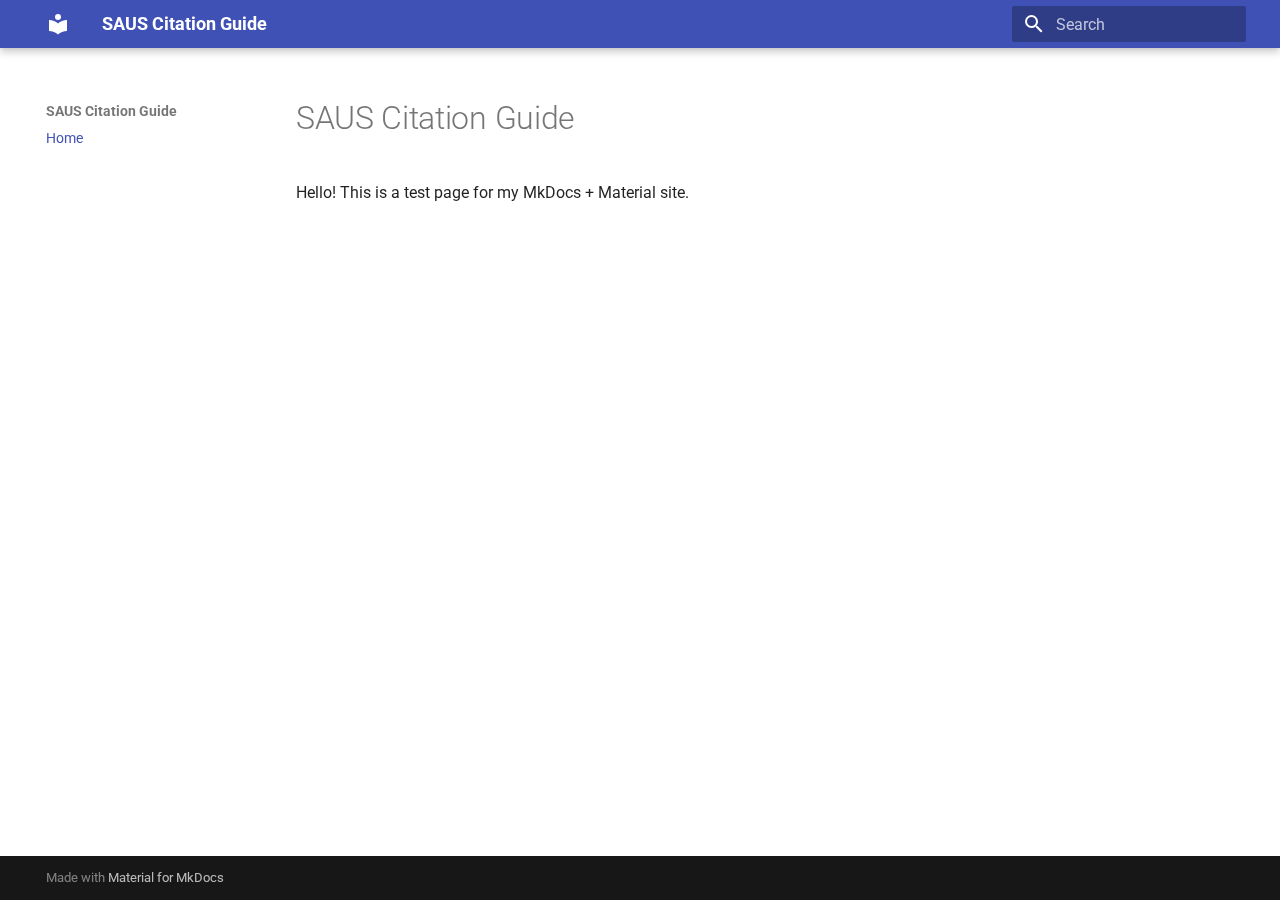
<file: index.html>
<!doctype html>
<html lang="en" class="no-js">
  <head>
    
      <meta charset="utf-8">
      <meta name="viewport" content="width=device-width,initial-scale=1">
      
      
      
      
      
      
        
      
      
      <link rel="icon" href="assets/images/favicon.png">
      <meta name="generator" content="mkdocs-1.6.1, mkdocs-material-9.7.0">
    
    
      
        <title>SAUS Citation Guide</title>
      
    
    
      <link rel="stylesheet" href="assets/stylesheets/main.618322db.min.css">
      
      


    
    
      
    
    
      
        
        
        <link rel="preconnect" href="https://fonts.gstatic.com" crossorigin>
        <link rel="stylesheet" href="https://fonts.googleapis.com/css?family=Roboto:300,300i,400,400i,700,700i%7CRoboto+Mono:400,400i,700,700i&display=fallback">
        <style>:root{--md-text-font:"Roboto";--md-code-font:"Roboto Mono"}</style>
      
    
    
    <script>__md_scope=new URL(".",location),__md_hash=e=>[...e].reduce(((e,_)=>(e<<5)-e+_.charCodeAt(0)),0),__md_get=(e,_=localStorage,t=__md_scope)=>JSON.parse(_.getItem(t.pathname+"."+e)),__md_set=(e,_,t=localStorage,a=__md_scope)=>{try{t.setItem(a.pathname+"."+e,JSON.stringify(_))}catch(e){}}</script>
    
      

    
    
  </head>
  
  
    <body dir="ltr">
  
    
    <input class="md-toggle" data-md-toggle="drawer" type="checkbox" id="__drawer" autocomplete="off">
    <input class="md-toggle" data-md-toggle="search" type="checkbox" id="__search" autocomplete="off">
    <label class="md-overlay" for="__drawer"></label>
    <div data-md-component="skip">
      
        
        <a href="#saus-citation-guide" class="md-skip">
          Skip to content
        </a>
      
    </div>
    <div data-md-component="announce">
      
    </div>
    
    
      

  

<header class="md-header md-header--shadow" data-md-component="header">
  <nav class="md-header__inner md-grid" aria-label="Header">
    <a href="." title="SAUS Citation Guide" class="md-header__button md-logo" aria-label="SAUS Citation Guide" data-md-component="logo">
      
  
  <svg xmlns="http://www.w3.org/2000/svg" viewBox="0 0 24 24"><path d="M12 8a3 3 0 0 0 3-3 3 3 0 0 0-3-3 3 3 0 0 0-3 3 3 3 0 0 0 3 3m0 3.54C9.64 9.35 6.5 8 3 8v11c3.5 0 6.64 1.35 9 3.54 2.36-2.19 5.5-3.54 9-3.54V8c-3.5 0-6.64 1.35-9 3.54"/></svg>

    </a>
    <label class="md-header__button md-icon" for="__drawer">
      
      <svg xmlns="http://www.w3.org/2000/svg" viewBox="0 0 24 24"><path d="M3 6h18v2H3zm0 5h18v2H3zm0 5h18v2H3z"/></svg>
    </label>
    <div class="md-header__title" data-md-component="header-title">
      <div class="md-header__ellipsis">
        <div class="md-header__topic">
          <span class="md-ellipsis">
            SAUS Citation Guide
          </span>
        </div>
        <div class="md-header__topic" data-md-component="header-topic">
          <span class="md-ellipsis">
            
              Home
            
          </span>
        </div>
      </div>
    </div>
    
    
      <script>var palette=__md_get("__palette");if(palette&&palette.color){if("(prefers-color-scheme)"===palette.color.media){var media=matchMedia("(prefers-color-scheme: light)"),input=document.querySelector(media.matches?"[data-md-color-media='(prefers-color-scheme: light)']":"[data-md-color-media='(prefers-color-scheme: dark)']");palette.color.media=input.getAttribute("data-md-color-media"),palette.color.scheme=input.getAttribute("data-md-color-scheme"),palette.color.primary=input.getAttribute("data-md-color-primary"),palette.color.accent=input.getAttribute("data-md-color-accent")}for(var[key,value]of Object.entries(palette.color))document.body.setAttribute("data-md-color-"+key,value)}</script>
    
    
    
      
      
        <label class="md-header__button md-icon" for="__search">
          
          <svg xmlns="http://www.w3.org/2000/svg" viewBox="0 0 24 24"><path d="M9.5 3A6.5 6.5 0 0 1 16 9.5c0 1.61-.59 3.09-1.56 4.23l.27.27h.79l5 5-1.5 1.5-5-5v-.79l-.27-.27A6.52 6.52 0 0 1 9.5 16 6.5 6.5 0 0 1 3 9.5 6.5 6.5 0 0 1 9.5 3m0 2C7 5 5 7 5 9.5S7 14 9.5 14 14 12 14 9.5 12 5 9.5 5"/></svg>
        </label>
        <div class="md-search" data-md-component="search" role="dialog">
  <label class="md-search__overlay" for="__search"></label>
  <div class="md-search__inner" role="search">
    <form class="md-search__form" name="search">
      <input type="text" class="md-search__input" name="query" aria-label="Search" placeholder="Search" autocapitalize="off" autocorrect="off" autocomplete="off" spellcheck="false" data-md-component="search-query" required>
      <label class="md-search__icon md-icon" for="__search">
        
        <svg xmlns="http://www.w3.org/2000/svg" viewBox="0 0 24 24"><path d="M9.5 3A6.5 6.5 0 0 1 16 9.5c0 1.61-.59 3.09-1.56 4.23l.27.27h.79l5 5-1.5 1.5-5-5v-.79l-.27-.27A6.52 6.52 0 0 1 9.5 16 6.5 6.5 0 0 1 3 9.5 6.5 6.5 0 0 1 9.5 3m0 2C7 5 5 7 5 9.5S7 14 9.5 14 14 12 14 9.5 12 5 9.5 5"/></svg>
        
        <svg xmlns="http://www.w3.org/2000/svg" viewBox="0 0 24 24"><path d="M20 11v2H8l5.5 5.5-1.42 1.42L4.16 12l7.92-7.92L13.5 5.5 8 11z"/></svg>
      </label>
      <nav class="md-search__options" aria-label="Search">
        
        <button type="reset" class="md-search__icon md-icon" title="Clear" aria-label="Clear" tabindex="-1">
          
          <svg xmlns="http://www.w3.org/2000/svg" viewBox="0 0 24 24"><path d="M19 6.41 17.59 5 12 10.59 6.41 5 5 6.41 10.59 12 5 17.59 6.41 19 12 13.41 17.59 19 19 17.59 13.41 12z"/></svg>
        </button>
      </nav>
      
    </form>
    <div class="md-search__output">
      <div class="md-search__scrollwrap" tabindex="0" data-md-scrollfix>
        <div class="md-search-result" data-md-component="search-result">
          <div class="md-search-result__meta">
            Initializing search
          </div>
          <ol class="md-search-result__list" role="presentation"></ol>
        </div>
      </div>
    </div>
  </div>
</div>
      
    
    
  </nav>
  
</header>
    
    <div class="md-container" data-md-component="container">
      
      
        
          
        
      
      <main class="md-main" data-md-component="main">
        <div class="md-main__inner md-grid">
          
            
              
              <div class="md-sidebar md-sidebar--primary" data-md-component="sidebar" data-md-type="navigation" >
                <div class="md-sidebar__scrollwrap">
                  <div class="md-sidebar__inner">
                    



<nav class="md-nav md-nav--primary" aria-label="Navigation" data-md-level="0">
  <label class="md-nav__title" for="__drawer">
    <a href="." title="SAUS Citation Guide" class="md-nav__button md-logo" aria-label="SAUS Citation Guide" data-md-component="logo">
      
  
  <svg xmlns="http://www.w3.org/2000/svg" viewBox="0 0 24 24"><path d="M12 8a3 3 0 0 0 3-3 3 3 0 0 0-3-3 3 3 0 0 0-3 3 3 3 0 0 0 3 3m0 3.54C9.64 9.35 6.5 8 3 8v11c3.5 0 6.64 1.35 9 3.54 2.36-2.19 5.5-3.54 9-3.54V8c-3.5 0-6.64 1.35-9 3.54"/></svg>

    </a>
    SAUS Citation Guide
  </label>
  
  <ul class="md-nav__list" data-md-scrollfix>
    
      
      
  
  
    
  
  
  
    <li class="md-nav__item md-nav__item--active">
      
      <input class="md-nav__toggle md-toggle" type="checkbox" id="__toc">
      
      
        
      
      
      <a href="." class="md-nav__link md-nav__link--active">
        
  
  
  <span class="md-ellipsis">
    
  
    Home
  

    
  </span>
  
  

      </a>
      
    </li>
  

    
  </ul>
</nav>
                  </div>
                </div>
              </div>
            
            
              
              <div class="md-sidebar md-sidebar--secondary" data-md-component="sidebar" data-md-type="toc" >
                <div class="md-sidebar__scrollwrap">
                  <div class="md-sidebar__inner">
                    

<nav class="md-nav md-nav--secondary" aria-label="Table of contents">
  
  
  
    
  
  
</nav>
                  </div>
                </div>
              </div>
            
          
          
            <div class="md-content" data-md-component="content">
              
              <article class="md-content__inner md-typeset">
                
                  



<h1 id="saus-citation-guide">SAUS Citation Guide</h1>
<p>Hello! This is a test page for my MkDocs + Material site.</p>












                
              </article>
            </div>
          
          
<script>var target=document.getElementById(location.hash.slice(1));target&&target.name&&(target.checked=target.name.startsWith("__tabbed_"))</script>
        </div>
        
      </main>
      
        <footer class="md-footer">
  
  <div class="md-footer-meta md-typeset">
    <div class="md-footer-meta__inner md-grid">
      <div class="md-copyright">
  
  
    Made with
    <a href="https://squidfunk.github.io/mkdocs-material/" target="_blank" rel="noopener">
      Material for MkDocs
    </a>
  
</div>
      
    </div>
  </div>
</footer>
      
    </div>
    <div class="md-dialog" data-md-component="dialog">
      <div class="md-dialog__inner md-typeset"></div>
    </div>
    
    
    
      
      
      <script id="__config" type="application/json">{"annotate": null, "base": ".", "features": [], "search": "assets/javascripts/workers/search.7a47a382.min.js", "tags": null, "translations": {"clipboard.copied": "Copied to clipboard", "clipboard.copy": "Copy to clipboard", "search.result.more.one": "1 more on this page", "search.result.more.other": "# more on this page", "search.result.none": "No matching documents", "search.result.one": "1 matching document", "search.result.other": "# matching documents", "search.result.placeholder": "Type to start searching", "search.result.term.missing": "Missing", "select.version": "Select version"}, "version": null}</script>
    
    
      <script src="assets/javascripts/bundle.e71a0d61.min.js"></script>
      
    
  </body>
</html>
</file>
<file: assets/stylesheets/main.618322db.min.css>
@charset "UTF-8";html{-webkit-text-size-adjust:none;-moz-text-size-adjust:none;text-size-adjust:none;box-sizing:border-box}*,:after,:before{box-sizing:inherit}@media (prefers-reduced-motion){*,:after,:before{transition:none!important}}body{margin:0}a,button,input,label{-webkit-tap-highlight-color:transparent}a{color:inherit;text-decoration:none}hr{border:0;box-sizing:initial;display:block;height:.05rem;overflow:visible;padding:0}small{font-size:80%}sub,sup{line-height:1em}img{border-style:none}table{border-collapse:initial;border-spacing:0}td,th{font-weight:400;vertical-align:top}button{background:#0000;border:0;font-family:inherit;font-size:inherit;margin:0;padding:0}input{border:0;outline:none}:root{--md-primary-fg-color:#4051b5;--md-primary-fg-color--light:#5d6cc0;--md-primary-fg-color--dark:#303fa1;--md-primary-bg-color:#fff;--md-primary-bg-color--light:#ffffffb3;--md-accent-fg-color:#526cfe;--md-accent-fg-color--transparent:#526cfe1a;--md-accent-bg-color:#fff;--md-accent-bg-color--light:#ffffffb3}[data-md-color-scheme=default]{color-scheme:light}[data-md-color-scheme=default] img[src$="#gh-dark-mode-only"],[data-md-color-scheme=default] img[src$="#only-dark"]{display:none}:root,[data-md-color-scheme=default]{--md-hue:225deg;--md-default-fg-color:#000000de;--md-default-fg-color--light:#0000008a;--md-default-fg-color--lighter:#00000052;--md-default-fg-color--lightest:#00000012;--md-default-bg-color:#fff;--md-default-bg-color--light:#ffffffb3;--md-default-bg-color--lighter:#ffffff4d;--md-default-bg-color--lightest:#ffffff1f;--md-code-fg-color:#36464e;--md-code-bg-color:#f5f5f5;--md-code-bg-color--light:#f5f5f5b3;--md-code-bg-color--lighter:#f5f5f54d;--md-code-hl-color:#4287ff;--md-code-hl-color--light:#4287ff1a;--md-code-hl-number-color:#d52a2a;--md-code-hl-special-color:#db1457;--md-code-hl-function-color:#a846b9;--md-code-hl-constant-color:#6e59d9;--md-code-hl-keyword-color:#3f6ec6;--md-code-hl-string-color:#1c7d4d;--md-code-hl-name-color:var(--md-code-fg-color);--md-code-hl-operator-color:var(--md-default-fg-color--light);--md-code-hl-punctuation-color:var(--md-default-fg-color--light);--md-code-hl-comment-color:var(--md-default-fg-color--light);--md-code-hl-generic-color:var(--md-default-fg-color--light);--md-code-hl-variable-color:var(--md-default-fg-color--light);--md-typeset-color:var(--md-default-fg-color);--md-typeset-a-color:var(--md-primary-fg-color);--md-typeset-del-color:#f5503d26;--md-typeset-ins-color:#0bd57026;--md-typeset-kbd-color:#fafafa;--md-typeset-kbd-accent-color:#fff;--md-typeset-kbd-border-color:#b8b8b8;--md-typeset-mark-color:#ffff0080;--md-typeset-table-color:#0000001f;--md-typeset-table-color--light:rgba(0,0,0,.035);--md-admonition-fg-color:var(--md-default-fg-color);--md-admonition-bg-color:var(--md-default-bg-color);--md-warning-fg-color:#000000de;--md-warning-bg-color:#ff9;--md-footer-fg-color:#fff;--md-footer-fg-color--light:#ffffffb3;--md-footer-fg-color--lighter:#ffffff73;--md-footer-bg-color:#000000de;--md-footer-bg-color--dark:#00000052;--md-shadow-z1:0 0.2rem 0.5rem #0000000d,0 0 0.05rem #0000001a;--md-shadow-z2:0 0.2rem 0.5rem #0000001a,0 0 0.05rem #00000040;--md-shadow-z3:0 0.2rem 0.5rem #0003,0 0 0.05rem #00000059}.md-icon svg{fill:currentcolor;display:block;height:1.2rem;width:1.2rem}body{-webkit-font-smoothing:antialiased;-moz-osx-font-smoothing:grayscale;--md-text-font-family:var(--md-text-font,_),-apple-system,BlinkMacSystemFont,Helvetica,Arial,sans-serif;--md-code-font-family:var(--md-code-font,_),SFMono-Regular,Consolas,Menlo,monospace}aside,body,input{font-feature-settings:"kern","liga";color:var(--md-typeset-color);font-family:var(--md-text-font-family)}code,kbd,pre{font-feature-settings:"kern";font-family:var(--md-code-font-family)}:root{--md-typeset-table-sort-icon:url('data:image/svg+xml;charset=utf-8,<svg xmlns="http://www.w3.org/2000/svg" viewBox="0 0 24 24"><path d="m18 21-4-4h3V7h-3l4-4 4 4h-3v10h3M2 19v-2h10v2M2 13v-2h7v2M2 7V5h4v2z"/></svg>');--md-typeset-table-sort-icon--asc:url('data:image/svg+xml;charset=utf-8,<svg xmlns="http://www.w3.org/2000/svg" viewBox="0 0 24 24"><path d="M19 17h3l-4 4-4-4h3V3h2M2 17h10v2H2M6 5v2H2V5m0 6h7v2H2z"/></svg>');--md-typeset-table-sort-icon--desc:url('data:image/svg+xml;charset=utf-8,<svg xmlns="http://www.w3.org/2000/svg" viewBox="0 0 24 24"><path d="M19 7h3l-4-4-4 4h3v14h2M2 17h10v2H2M6 5v2H2V5m0 6h7v2H2z"/></svg>')}.md-typeset{-webkit-print-color-adjust:exact;color-adjust:exact;font-size:.8rem;line-height:1.6;overflow-wrap:break-word}@media print{.md-typeset{font-size:.68rem}}.md-typeset blockquote,.md-typeset dl,.md-typeset figure,.md-typeset ol,.md-typeset pre,.md-typeset ul{margin-bottom:1em;margin-top:1em}.md-typeset h1{color:var(--md-default-fg-color--light);font-size:2em;line-height:1.3;margin:0 0 1.25em}.md-typeset h1,.md-typeset h2{font-weight:300;letter-spacing:-.01em}.md-typeset h2{font-size:1.5625em;line-height:1.4;margin:1.6em 0 .64em}.md-typeset h3{font-size:1.25em;font-weight:400;letter-spacing:-.01em;line-height:1.5;margin:1.6em 0 .8em}.md-typeset h2+h3{margin-top:.8em}.md-typeset h4{font-weight:700;letter-spacing:-.01em;margin:1em 0}.md-typeset h5,.md-typeset h6{color:var(--md-default-fg-color--light);font-size:.8em;font-weight:700;letter-spacing:-.01em;margin:1.25em 0}.md-typeset h5{text-transform:uppercase}.md-typeset h5 code{text-transform:none}.md-typeset hr{border-bottom:.05rem solid var(--md-default-fg-color--lightest);display:flow-root;margin:1.5em 0}.md-typeset a{color:var(--md-typeset-a-color);word-break:break-word}.md-typeset a,.md-typeset a:before{transition:color 125ms}.md-typeset a:focus,.md-typeset a:hover{color:var(--md-accent-fg-color)}.md-typeset a:focus code,.md-typeset a:hover code{background-color:var(--md-accent-fg-color--transparent);color:var(--md-accent-fg-color)}.md-typeset a code{color:var(--md-typeset-a-color)}.md-typeset a.focus-visible{outline-color:var(--md-accent-fg-color);outline-offset:.2rem}.md-typeset code,.md-typeset kbd,.md-typeset pre{color:var(--md-code-fg-color);direction:ltr;font-variant-ligatures:none;transition:background-color 125ms}@media print{.md-typeset code,.md-typeset kbd,.md-typeset pre{white-space:pre-wrap}}.md-typeset code{background-color:var(--md-code-bg-color);border-radius:.1rem;-webkit-box-decoration-break:clone;box-decoration-break:clone;font-size:.85em;padding:0 .2941176471em;transition:color 125ms,background-color 125ms;word-break:break-word}.md-typeset code:not(.focus-visible){-webkit-tap-highlight-color:transparent;outline:none}.md-typeset pre{display:flow-root;line-height:1.4;position:relative}.md-typeset pre>code{-webkit-box-decoration-break:slice;box-decoration-break:slice;box-shadow:none;display:block;margin:0;outline-color:var(--md-accent-fg-color);overflow:auto;padding:.7720588235em 1.1764705882em;scrollbar-color:var(--md-default-fg-color--lighter) #0000;scrollbar-width:thin;touch-action:auto;word-break:normal}.md-typeset pre>code:hover{scrollbar-color:var(--md-accent-fg-color) #0000}.md-typeset pre>code::-webkit-scrollbar{height:.2rem;width:.2rem}.md-typeset pre>code::-webkit-scrollbar-thumb{background-color:var(--md-default-fg-color--lighter)}.md-typeset pre>code::-webkit-scrollbar-thumb:hover{background-color:var(--md-accent-fg-color)}.md-typeset kbd{background-color:var(--md-typeset-kbd-color);border-radius:.1rem;box-shadow:0 .1rem 0 .05rem var(--md-typeset-kbd-border-color),0 .1rem 0 var(--md-typeset-kbd-border-color),0 -.1rem .2rem var(--md-typeset-kbd-accent-color) inset;color:var(--md-default-fg-color);display:inline-block;font-size:.75em;padding:0 .6666666667em;vertical-align:text-top;word-break:break-word}.md-typeset mark{background-color:var(--md-typeset-mark-color);-webkit-box-decoration-break:clone;box-decoration-break:clone;color:inherit;word-break:break-word}.md-typeset abbr{cursor:help;text-decoration:none}.md-typeset [data-preview],.md-typeset abbr{border-bottom:.05rem dotted var(--md-default-fg-color--light)}.md-typeset small{opacity:.75}[dir=ltr] .md-typeset sub,[dir=ltr] .md-typeset sup{margin-left:.078125em}[dir=rtl] .md-typeset sub,[dir=rtl] .md-typeset sup{margin-right:.078125em}[dir=ltr] .md-typeset blockquote{padding-left:.6rem}[dir=rtl] .md-typeset blockquote{padding-right:.6rem}[dir=ltr] .md-typeset blockquote{border-left:.2rem solid var(--md-default-fg-color--lighter)}[dir=rtl] .md-typeset blockquote{border-right:.2rem solid var(--md-default-fg-color--lighter)}.md-typeset blockquote{color:var(--md-default-fg-color--light);margin-left:0;margin-right:0}.md-typeset ul{list-style-type:disc}.md-typeset ul[type]{list-style-type:revert-layer}[dir=ltr] .md-typeset ol,[dir=ltr] .md-typeset ul{margin-left:.625em}[dir=rtl] .md-typeset ol,[dir=rtl] .md-typeset ul{margin-right:.625em}.md-typeset ol,.md-typeset ul{padding:0}.md-typeset ol:not([hidden]),.md-typeset ul:not([hidden]){display:flow-root}.md-typeset ol ol,.md-typeset ul ol{list-style-type:lower-alpha}.md-typeset ol ol ol,.md-typeset ul ol ol{list-style-type:lower-roman}.md-typeset ol ol ol ol,.md-typeset ul ol ol ol{list-style-type:upper-alpha}.md-typeset ol ol ol ol ol,.md-typeset ul ol ol ol ol{list-style-type:upper-roman}.md-typeset ol[type],.md-typeset ul[type]{list-style-type:revert-layer}[dir=ltr] .md-typeset ol li,[dir=ltr] .md-typeset ul li{margin-left:1.25em}[dir=rtl] .md-typeset ol li,[dir=rtl] .md-typeset ul li{margin-right:1.25em}.md-typeset ol li,.md-typeset ul li{margin-bottom:.5em}.md-typeset ol li blockquote,.md-typeset ol li p,.md-typeset ul li blockquote,.md-typeset ul li p{margin:.5em 0}.md-typeset ol li:last-child,.md-typeset ul li:last-child{margin-bottom:0}[dir=ltr] .md-typeset ol li ol,[dir=ltr] .md-typeset ol li ul,[dir=ltr] .md-typeset ul li ol,[dir=ltr] .md-typeset ul li ul{margin-left:.625em}[dir=rtl] .md-typeset ol li ol,[dir=rtl] .md-typeset ol li ul,[dir=rtl] .md-typeset ul li ol,[dir=rtl] .md-typeset ul li ul{margin-right:.625em}.md-typeset ol li ol,.md-typeset ol li ul,.md-typeset ul li ol,.md-typeset ul li ul{margin-bottom:.5em;margin-top:.5em}[dir=ltr] .md-typeset dd{margin-left:1.875em}[dir=rtl] .md-typeset dd{margin-right:1.875em}.md-typeset dd{margin-bottom:1.5em;margin-top:1em}.md-typeset img,.md-typeset svg,.md-typeset video{height:auto;max-width:100%}.md-typeset img[align=left]{margin:1em 1em 1em 0}.md-typeset img[align=right]{margin:1em 0 1em 1em}.md-typeset img[align]:only-child{margin-top:0}.md-typeset figure{display:flow-root;margin:1em auto;max-width:100%;text-align:center;width:fit-content}.md-typeset figure img{display:block;margin:0 auto}.md-typeset figcaption{font-style:italic;margin:1em auto;max-width:24rem}.md-typeset iframe{max-width:100%}.md-typeset table:not([class]){background-color:var(--md-default-bg-color);border:.05rem solid var(--md-typeset-table-color);border-radius:.1rem;display:inline-block;font-size:.64rem;max-width:100%;overflow:auto;touch-action:auto}@media print{.md-typeset table:not([class]){display:table}}.md-typeset table:not([class])+*{margin-top:1.5em}.md-typeset table:not([class]) td>:first-child,.md-typeset table:not([class]) th>:first-child{margin-top:0}.md-typeset table:not([class]) td>:last-child,.md-typeset table:not([class]) th>:last-child{margin-bottom:0}.md-typeset table:not([class]) td:not([align]),.md-typeset table:not([class]) th:not([align]){text-align:left}[dir=rtl] .md-typeset table:not([class]) td:not([align]),[dir=rtl] .md-typeset table:not([class]) th:not([align]){text-align:right}.md-typeset table:not([class]) th{font-weight:700;min-width:5rem;padding:.9375em 1.25em;vertical-align:top}.md-typeset table:not([class]) td{border-top:.05rem solid var(--md-typeset-table-color);padding:.9375em 1.25em;vertical-align:top}.md-typeset table:not([class]) tbody tr{transition:background-color 125ms}.md-typeset table:not([class]) tbody tr:hover{background-color:var(--md-typeset-table-color--light);box-shadow:0 .05rem 0 var(--md-default-bg-color) inset}.md-typeset table:not([class]) a{word-break:normal}.md-typeset table th[role=columnheader]{cursor:pointer}[dir=ltr] .md-typeset table th[role=columnheader]:after{margin-left:.5em}[dir=rtl] .md-typeset table th[role=columnheader]:after{margin-right:.5em}.md-typeset table th[role=columnheader]:after{content:"";display:inline-block;height:1.2em;-webkit-mask-image:var(--md-typeset-table-sort-icon);mask-image:var(--md-typeset-table-sort-icon);-webkit-mask-repeat:no-repeat;mask-repeat:no-repeat;-webkit-mask-size:contain;mask-size:contain;transition:background-color 125ms;vertical-align:text-bottom;width:1.2em}.md-typeset table th[role=columnheader]:hover:after{background-color:var(--md-default-fg-color--lighter)}.md-typeset table th[role=columnheader][aria-sort=ascending]:after{background-color:var(--md-default-fg-color--light);-webkit-mask-image:var(--md-typeset-table-sort-icon--asc);mask-image:var(--md-typeset-table-sort-icon--asc)}.md-typeset table th[role=columnheader][aria-sort=descending]:after{background-color:var(--md-default-fg-color--light);-webkit-mask-image:var(--md-typeset-table-sort-icon--desc);mask-image:var(--md-typeset-table-sort-icon--desc)}.md-typeset__scrollwrap{margin:1em -.8rem;overflow-x:auto;touch-action:auto}.md-typeset__table{display:inline-block;margin-bottom:.5em;padding:0 .8rem}@media print{.md-typeset__table{display:block}}html .md-typeset__table table{display:table;margin:0;overflow:hidden;width:100%}@media screen and (max-width:44.984375em){.md-content__inner>pre{margin:1em -.8rem}.md-content__inner>pre code{border-radius:0}}.md-typeset .md-author{border-radius:100%;display:block;flex-shrink:0;height:1.6rem;overflow:hidden;position:relative;transition:color 125ms,transform 125ms;width:1.6rem}.md-typeset .md-author img{display:block}.md-typeset .md-author--more{background:var(--md-default-fg-color--lightest);color:var(--md-default-fg-color--lighter);font-size:.6rem;font-weight:700;line-height:1.6rem;text-align:center}.md-typeset .md-author--long{height:2.4rem;width:2.4rem}.md-typeset a.md-author{transform:scale(1)}.md-typeset a.md-author img{border-radius:100%;filter:grayscale(100%) opacity(75%);transition:filter 125ms}.md-typeset a.md-author:focus,.md-typeset a.md-author:hover{transform:scale(1.1);z-index:1}.md-typeset a.md-author:focus img,.md-typeset a.md-author:hover img{filter:grayscale(0)}.md-banner{background-color:var(--md-footer-bg-color);color:var(--md-footer-fg-color);overflow:auto}@media print{.md-banner{display:none}}.md-banner--warning{background-color:var(--md-warning-bg-color);color:var(--md-warning-fg-color)}.md-banner__inner{font-size:.7rem;margin:.6rem auto;padding:0 .8rem}[dir=ltr] .md-banner__button{float:right}[dir=rtl] .md-banner__button{float:left}.md-banner__button{color:inherit;cursor:pointer;transition:opacity .25s}.no-js .md-banner__button{display:none}.md-banner__button:hover{opacity:.7}html{font-size:125%;height:100%;overflow-x:hidden}@media screen and (min-width:100em){html{font-size:137.5%}}@media screen and (min-width:125em){html{font-size:150%}}body{background-color:var(--md-default-bg-color);display:flex;flex-direction:column;font-size:.5rem;min-height:100%;position:relative;width:100%}@media print{body{display:block}}@media screen and (max-width:59.984375em){body[data-md-scrolllock]{position:fixed}}.md-grid{margin-left:auto;margin-right:auto;max-width:61rem}.md-container{display:flex;flex-direction:column;flex-grow:1}@media print{.md-container{display:block}}.md-main{flex-grow:1}.md-main__inner{display:flex;height:100%;margin-top:1.5rem}.md-ellipsis{overflow:hidden;text-overflow:ellipsis}.md-toggle{display:none}.md-option{height:0;opacity:0;position:absolute;width:0}.md-option:checked+label:not([hidden]){display:block}.md-option.focus-visible+label{outline-color:var(--md-accent-fg-color);outline-style:auto}.md-skip{background-color:var(--md-default-fg-color);border-radius:.1rem;color:var(--md-default-bg-color);font-size:.64rem;margin:.5rem;opacity:0;outline-color:var(--md-accent-fg-color);padding:.3rem .5rem;position:fixed;transform:translateY(.4rem);z-index:-1}.md-skip:focus{opacity:1;transform:translateY(0);transition:transform .25s cubic-bezier(.4,0,.2,1),opacity 175ms 75ms;z-index:10}@page{margin:25mm}:root{--md-clipboard-icon:url('data:image/svg+xml;charset=utf-8,<svg xmlns="http://www.w3.org/2000/svg" viewBox="0 0 24 24"><path d="M19 21H8V7h11m0-2H8a2 2 0 0 0-2 2v14a2 2 0 0 0 2 2h11a2 2 0 0 0 2-2V7a2 2 0 0 0-2-2m-3-4H4a2 2 0 0 0-2 2v14h2V3h12z"/></svg>')}.md-clipboard{border-radius:.1rem;color:var(--md-default-fg-color--lightest);cursor:pointer;height:1.5em;outline-color:var(--md-accent-fg-color);outline-offset:.1rem;transition:color .25s;width:1.5em;z-index:1}@media print{.md-clipboard{display:none}}.md-clipboard:not(.focus-visible){-webkit-tap-highlight-color:transparent;outline:none}:hover>.md-clipboard{color:var(--md-default-fg-color--light)}.md-clipboard:focus,.md-clipboard:hover{color:var(--md-accent-fg-color)}.md-clipboard:after{background-color:currentcolor;content:"";display:block;height:1.125em;margin:0 auto;-webkit-mask-image:var(--md-clipboard-icon);mask-image:var(--md-clipboard-icon);-webkit-mask-position:center;mask-position:center;-webkit-mask-repeat:no-repeat;mask-repeat:no-repeat;-webkit-mask-size:contain;mask-size:contain;width:1.125em}.md-clipboard--inline{cursor:pointer}.md-clipboard--inline code{transition:color .25s,background-color .25s}.md-clipboard--inline:focus code,.md-clipboard--inline:hover code{background-color:var(--md-accent-fg-color--transparent);color:var(--md-accent-fg-color)}:root{--md-code-select-icon:url('data:image/svg+xml;charset=utf-8,<svg xmlns="http://www.w3.org/2000/svg" viewBox="0 0 24 24"><path d="M19 19h-4v2h4c1.1 0 2-.9 2-2v-4h-2m0-12h-4v2h4v4h2V5c0-1.1-.9-2-2-2M5 5h4V3H5c-1.1 0-2 .9-2 2v4h2m0 6H3v4c0 1.1.9 2 2 2h4v-2H5zm2-4h2v2H7zm4 0h2v2h-2zm4 0h2v2h-2zM7 7h2v2H7zm4 0h2v2h-2zm4 0h2v2h-2zm-8 8h2v2H7zm4 0h2v2h-2zm4 0h2v2h-2z"/></svg>');--md-code-copy-icon:url('data:image/svg+xml;charset=utf-8,<svg xmlns="http://www.w3.org/2000/svg" viewBox="0 0 24 24"><path d="M19 21H8V7h11m0-2H8a2 2 0 0 0-2 2v14a2 2 0 0 0 2 2h11a2 2 0 0 0 2-2V7a2 2 0 0 0-2-2m-3-4H4a2 2 0 0 0-2 2v14h2V3h12z"/></svg>')}.md-typeset .md-code__content{display:grid}.md-code__nav{background-color:var(--md-code-bg-color--lighter);border-radius:.1rem;display:flex;gap:.2rem;padding:.2rem;position:absolute;right:.25em;top:.25em;transition:background-color .25s;z-index:1}:hover>.md-code__nav{background-color:var(--md-code-bg-color--light)}.md-code__button{color:var(--md-default-fg-color--lightest);cursor:pointer;display:block;height:1.5em;outline-color:var(--md-accent-fg-color);outline-offset:.1rem;transition:color .25s;width:1.5em}:hover>*>.md-code__button{color:var(--md-default-fg-color--light)}.md-code__button.focus-visible,.md-code__button:hover{color:var(--md-accent-fg-color)}.md-code__button--active{color:var(--md-default-fg-color)!important}.md-code__button:after{background-color:currentcolor;content:"";display:block;height:1.125em;margin:0 auto;-webkit-mask-position:center;mask-position:center;-webkit-mask-repeat:no-repeat;mask-repeat:no-repeat;-webkit-mask-size:contain;mask-size:contain;width:1.125em}.md-code__button[data-md-type=select]:after{-webkit-mask-image:var(--md-code-select-icon);mask-image:var(--md-code-select-icon)}.md-code__button[data-md-type=copy]:after{-webkit-mask-image:var(--md-code-copy-icon);mask-image:var(--md-code-copy-icon)}@keyframes consent{0%{opacity:0;transform:translateY(100%)}to{opacity:1;transform:translateY(0)}}@keyframes overlay{0%{opacity:0}to{opacity:1}}.md-consent__overlay{animation:overlay .25s both;-webkit-backdrop-filter:blur(.1rem);backdrop-filter:blur(.1rem);background-color:#0000008a;height:100%;opacity:1;position:fixed;top:0;width:100%;z-index:5}.md-consent__inner{animation:consent .5s cubic-bezier(.1,.7,.1,1) both;background-color:var(--md-default-bg-color);border:0;border-radius:.1rem;bottom:0;box-shadow:0 0 .2rem #0000001a,0 .2rem .4rem #0003;max-height:100%;overflow:auto;padding:0;position:fixed;width:100%;z-index:5}.md-consent__form{padding:.8rem}.md-consent__settings{display:none;margin:1em 0}input:checked+.md-consent__settings{display:block}.md-consent__controls{margin-bottom:.8rem}.md-typeset .md-consent__controls .md-button{display:inline}@media screen and (max-width:44.984375em){.md-typeset .md-consent__controls .md-button{display:block;margin-top:.4rem;text-align:center;width:100%}}.md-consent label{cursor:pointer}.md-content{flex-grow:1;min-width:0}.md-content__inner{margin:0 .8rem 1.2rem;padding-top:.6rem}@media screen and (min-width:76.25em){[dir=ltr] .md-sidebar--primary:not([hidden])~.md-content>.md-content__inner{margin-left:1.2rem}[dir=ltr] .md-sidebar--secondary:not([hidden])~.md-content>.md-content__inner,[dir=rtl] .md-sidebar--primary:not([hidden])~.md-content>.md-content__inner{margin-right:1.2rem}[dir=rtl] .md-sidebar--secondary:not([hidden])~.md-content>.md-content__inner{margin-left:1.2rem}}.md-content__inner:before{content:"";display:block;height:.4rem}.md-content__inner>:last-child{margin-bottom:0}[dir=ltr] .md-content__button{float:right}[dir=rtl] .md-content__button{float:left}[dir=ltr] .md-content__button{margin-left:.4rem}[dir=rtl] .md-content__button{margin-right:.4rem}.md-content__button{margin:.4rem 0;padding:0}@media print{.md-content__button{display:none}}.md-typeset .md-content__button{color:var(--md-default-fg-color--lighter)}.md-content__button svg{display:inline;vertical-align:top}[dir=rtl] .md-content__button svg{transform:scaleX(-1)}[dir=ltr] .md-dialog{right:.8rem}[dir=rtl] .md-dialog{left:.8rem}.md-dialog{background-color:var(--md-default-fg-color);border-radius:.1rem;bottom:.8rem;box-shadow:var(--md-shadow-z3);min-width:11.1rem;opacity:0;padding:.4rem .6rem;pointer-events:none;position:fixed;transform:translateY(100%);transition:transform 0ms .4s,opacity .4s;z-index:4}@media print{.md-dialog{display:none}}.md-dialog--active{opacity:1;pointer-events:auto;transform:translateY(0);transition:transform .4s cubic-bezier(.075,.85,.175,1),opacity .4s}.md-dialog__inner{color:var(--md-default-bg-color);font-size:.7rem}.md-feedback{margin:2em 0 1em;text-align:center}.md-feedback fieldset{border:none;margin:0;padding:0}.md-feedback__title{font-weight:700;margin:1em auto}.md-feedback__inner{position:relative}.md-feedback__list{display:flex;flex-wrap:wrap;place-content:baseline center;position:relative}.md-feedback__list:hover .md-icon:not(:disabled){color:var(--md-default-fg-color--lighter)}:disabled .md-feedback__list{min-height:1.8rem}.md-feedback__icon{color:var(--md-default-fg-color--light);cursor:pointer;flex-shrink:0;margin:0 .1rem;transition:color 125ms}.md-feedback__icon:not(:disabled).md-icon:hover{color:var(--md-accent-fg-color)}.md-feedback__icon:disabled{color:var(--md-default-fg-color--lightest);pointer-events:none}.md-feedback__note{opacity:0;position:relative;transform:translateY(.4rem);transition:transform .4s cubic-bezier(.1,.7,.1,1),opacity .15s}.md-feedback__note>*{margin:0 auto;max-width:16rem}:disabled .md-feedback__note{opacity:1;transform:translateY(0)}@media print{.md-feedback{display:none}}.md-footer{background-color:var(--md-footer-bg-color);color:var(--md-footer-fg-color)}@media print{.md-footer{display:none}}.md-footer__inner{justify-content:space-between;overflow:auto;padding:.2rem}.md-footer__inner:not([hidden]){display:flex}.md-footer__link{align-items:end;display:flex;flex-grow:0.01;margin-bottom:.4rem;margin-top:1rem;max-width:100%;outline-color:var(--md-accent-fg-color);overflow:hidden;transition:opacity .25s}.md-footer__link:focus,.md-footer__link:hover{opacity:.7}[dir=rtl] .md-footer__link svg{transform:scaleX(-1)}@media screen and (max-width:44.984375em){.md-footer__link--prev{flex-shrink:0}.md-footer__link--prev .md-footer__title{display:none}}[dir=ltr] .md-footer__link--next{margin-left:auto}[dir=rtl] .md-footer__link--next{margin-right:auto}.md-footer__link--next{text-align:right}[dir=rtl] .md-footer__link--next{text-align:left}.md-footer__title{flex-grow:1;font-size:.9rem;margin-bottom:.7rem;max-width:calc(100% - 2.4rem);padding:0 1rem;white-space:nowrap}.md-footer__button{margin:.2rem;padding:.4rem}.md-footer__direction{font-size:.64rem;opacity:.7}.md-footer-meta{background-color:var(--md-footer-bg-color--dark)}.md-footer-meta__inner{display:flex;flex-wrap:wrap;justify-content:space-between;padding:.2rem}html .md-footer-meta.md-typeset a{color:var(--md-footer-fg-color--light)}html .md-footer-meta.md-typeset a:focus,html .md-footer-meta.md-typeset a:hover{color:var(--md-footer-fg-color)}.md-copyright{color:var(--md-footer-fg-color--lighter);font-size:.64rem;margin:auto .6rem;padding:.4rem 0;width:100%}@media screen and (min-width:45em){.md-copyright{width:auto}}.md-copyright__highlight{color:var(--md-footer-fg-color--light)}.md-social{display:inline-flex;gap:.2rem;margin:0 .4rem;padding:.2rem 0 .6rem}@media screen and (min-width:45em){.md-social{padding:.6rem 0}}.md-social__link{display:inline-block;height:1.6rem;text-align:center;width:1.6rem}.md-social__link:before{line-height:1.9}.md-social__link svg{fill:currentcolor;max-height:.8rem;vertical-align:-25%}.md-typeset .md-button{border:.1rem solid;border-radius:.1rem;color:var(--md-primary-fg-color);cursor:pointer;display:inline-block;font-weight:700;padding:.625em 2em;transition:color 125ms,background-color 125ms,border-color 125ms}.md-typeset .md-button--primary{background-color:var(--md-primary-fg-color);border-color:var(--md-primary-fg-color);color:var(--md-primary-bg-color)}.md-typeset .md-button:focus,.md-typeset .md-button:hover{background-color:var(--md-accent-fg-color);border-color:var(--md-accent-fg-color);color:var(--md-accent-bg-color)}[dir=ltr] .md-typeset .md-input{border-top-left-radius:.1rem}[dir=ltr] .md-typeset .md-input,[dir=rtl] .md-typeset .md-input{border-top-right-radius:.1rem}[dir=rtl] .md-typeset .md-input{border-top-left-radius:.1rem}.md-typeset .md-input{border-bottom:.1rem solid var(--md-default-fg-color--lighter);box-shadow:var(--md-shadow-z1);font-size:.8rem;height:1.8rem;padding:0 .6rem;transition:border .25s,box-shadow .25s}.md-typeset .md-input:focus,.md-typeset .md-input:hover{border-bottom-color:var(--md-accent-fg-color);box-shadow:var(--md-shadow-z2)}.md-typeset .md-input--stretch{width:100%}.md-header{background-color:var(--md-primary-fg-color);box-shadow:0 0 .2rem #0000,0 .2rem .4rem #0000;color:var(--md-primary-bg-color);display:block;left:0;position:sticky;right:0;top:0;z-index:4}@media print{.md-header{display:none}}.md-header[hidden]{transform:translateY(-100%);transition:transform .25s cubic-bezier(.8,0,.6,1),box-shadow .25s}.md-header--shadow{box-shadow:0 0 .2rem #0000001a,0 .2rem .4rem #0003;transition:transform .25s cubic-bezier(.1,.7,.1,1),box-shadow .25s}.md-header__inner{align-items:center;display:flex;padding:0 .2rem}.md-header__button{color:currentcolor;cursor:pointer;margin:.2rem;outline-color:var(--md-accent-fg-color);padding:.4rem;position:relative;transition:opacity .25s;vertical-align:middle;z-index:1}.md-header__button:hover{opacity:.7}.md-header__button:not([hidden]){display:inline-block}.md-header__button:not(.focus-visible){-webkit-tap-highlight-color:transparent;outline:none}.md-header__button.md-logo{margin:.2rem;padding:.4rem}@media screen and (max-width:76.234375em){.md-header__button.md-logo{display:none}}.md-header__button.md-logo img,.md-header__button.md-logo svg{fill:currentcolor;display:block;height:1.2rem;width:auto}@media screen and (min-width:60em){.md-header__button[for=__search]{display:none}}.no-js .md-header__button[for=__search]{display:none}[dir=rtl] .md-header__button[for=__search] svg{transform:scaleX(-1)}@media screen and (min-width:76.25em){.md-header__button[for=__drawer]{display:none}}.md-header__topic{display:flex;max-width:100%;position:absolute;transition:transform .4s cubic-bezier(.1,.7,.1,1),opacity .15s;white-space:nowrap}.md-header__topic+.md-header__topic{opacity:0;pointer-events:none;transform:translateX(1.25rem);transition:transform .4s cubic-bezier(1,.7,.1,.1),opacity .15s;z-index:-1}[dir=rtl] .md-header__topic+.md-header__topic{transform:translateX(-1.25rem)}.md-header__topic:first-child{font-weight:700}[dir=ltr] .md-header__title{margin-left:1rem;margin-right:.4rem}[dir=rtl] .md-header__title{margin-left:.4rem;margin-right:1rem}.md-header__title{flex-grow:1;font-size:.9rem;height:2.4rem;line-height:2.4rem}.md-header__title--active .md-header__topic{opacity:0;pointer-events:none;transform:translateX(-1.25rem);transition:transform .4s cubic-bezier(1,.7,.1,.1),opacity .15s;z-index:-1}[dir=rtl] .md-header__title--active .md-header__topic{transform:translateX(1.25rem)}.md-header__title--active .md-header__topic+.md-header__topic{opacity:1;pointer-events:auto;transform:translateX(0);transition:transform .4s cubic-bezier(.1,.7,.1,1),opacity .15s;z-index:0}.md-header__title>.md-header__ellipsis{height:100%;position:relative;width:100%}.md-header__option{display:flex;flex-shrink:0;max-width:100%;transition:max-width 0ms .25s,opacity .25s .25s;white-space:nowrap}[data-md-toggle=search]:checked~.md-header .md-header__option{max-width:0;opacity:0;transition:max-width 0ms,opacity 0ms}.md-header__option>input{bottom:0}.md-header__source{display:none}@media screen and (min-width:60em){[dir=ltr] .md-header__source{margin-left:1rem}[dir=rtl] .md-header__source{margin-right:1rem}.md-header__source{display:block;max-width:11.7rem;width:11.7rem}}@media screen and (min-width:76.25em){[dir=ltr] .md-header__source{margin-left:1.4rem}[dir=rtl] .md-header__source{margin-right:1.4rem}}.md-meta{color:var(--md-default-fg-color--light);font-size:.7rem;line-height:1.3}.md-meta__list{display:inline-flex;flex-wrap:wrap;list-style:none;margin:0;padding:0}.md-meta__item:not(:last-child):after{content:"·";margin-left:.2rem;margin-right:.2rem}.md-meta__link{color:var(--md-typeset-a-color)}.md-meta__link:focus,.md-meta__link:hover{color:var(--md-accent-fg-color)}.md-draft{background-color:#ff1744;border-radius:.125em;color:#fff;display:inline-block;font-weight:700;padding-left:.5714285714em;padding-right:.5714285714em}:root{--md-nav-icon--prev:url('data:image/svg+xml;charset=utf-8,<svg xmlns="http://www.w3.org/2000/svg" viewBox="0 0 24 24"><path d="M20 11v2H8l5.5 5.5-1.42 1.42L4.16 12l7.92-7.92L13.5 5.5 8 11z"/></svg>');--md-nav-icon--next:url('data:image/svg+xml;charset=utf-8,<svg xmlns="http://www.w3.org/2000/svg" viewBox="0 0 24 24"><path d="M8.59 16.58 13.17 12 8.59 7.41 10 6l6 6-6 6z"/></svg>');--md-toc-icon:url('data:image/svg+xml;charset=utf-8,<svg xmlns="http://www.w3.org/2000/svg" viewBox="0 0 24 24"><path d="M3 9h14V7H3zm0 4h14v-2H3zm0 4h14v-2H3zm16 0h2v-2h-2zm0-10v2h2V7zm0 6h2v-2h-2z"/></svg>')}.md-nav{font-size:.7rem;line-height:1.3}.md-nav__title{color:var(--md-default-fg-color--light);display:block;font-weight:700;overflow:hidden;padding:0 .6rem;text-overflow:ellipsis}.md-nav__title .md-nav__button{display:none}.md-nav__title .md-nav__button img{height:100%;width:auto}.md-nav__title .md-nav__button.md-logo img,.md-nav__title .md-nav__button.md-logo svg{fill:currentcolor;display:block;height:2.4rem;max-width:100%;object-fit:contain;width:auto}.md-nav__list{list-style:none;margin:0;padding:0}.md-nav__link{align-items:flex-start;display:flex;gap:.4rem;margin-top:.625em;scroll-snap-align:start;transition:color 125ms}.md-nav__link--passed,.md-nav__link--passed code{color:var(--md-default-fg-color--light)}.md-nav__item .md-nav__link--active,.md-nav__item .md-nav__link--active code{color:var(--md-typeset-a-color)}.md-nav__link .md-ellipsis{position:relative}.md-nav__link .md-ellipsis code{word-break:normal}[dir=ltr] .md-nav__link .md-icon:last-child{margin-left:auto}[dir=rtl] .md-nav__link .md-icon:last-child{margin-right:auto}.md-nav__link .md-typeset{font-size:.7rem;line-height:1.3}.md-nav__link svg{fill:currentcolor;flex-shrink:0;height:1.3em;position:relative}.md-nav__link[for]:focus,.md-nav__link[for]:hover,.md-nav__link[href]:focus,.md-nav__link[href]:hover{color:var(--md-accent-fg-color);cursor:pointer}.md-nav__link[for]:focus code,.md-nav__link[for]:hover code,.md-nav__link[href]:focus code,.md-nav__link[href]:hover code{background-color:var(--md-accent-fg-color--transparent);color:var(--md-accent-fg-color)}.md-nav__link.focus-visible{outline-color:var(--md-accent-fg-color);outline-offset:.2rem}.md-nav--primary .md-nav__link[for=__toc]{display:none}.md-nav--primary .md-nav__link[for=__toc] .md-icon:after{background-color:currentcolor;display:block;height:100%;-webkit-mask-image:var(--md-toc-icon);mask-image:var(--md-toc-icon);width:100%}.md-nav--primary .md-nav__link[for=__toc]~.md-nav{display:none}.md-nav__container>.md-nav__link{margin-top:0}.md-nav__container>.md-nav__link:first-child{flex-grow:1;min-width:0}.md-nav__icon{flex-shrink:0}.md-nav__source{display:none}@media screen and (max-width:76.234375em){.md-nav--primary,.md-nav--primary .md-nav{background-color:var(--md-default-bg-color);display:flex;flex-direction:column;height:100%;left:0;position:absolute;right:0;top:0;z-index:1}.md-nav--primary .md-nav__item,.md-nav--primary .md-nav__title{font-size:.8rem;line-height:1.5}.md-nav--primary .md-nav__title{background-color:var(--md-default-fg-color--lightest);color:var(--md-default-fg-color--light);cursor:pointer;height:5.6rem;line-height:2.4rem;padding:3rem .8rem .2rem;position:relative;white-space:nowrap}[dir=ltr] .md-nav--primary .md-nav__title .md-nav__icon{left:.4rem}[dir=rtl] .md-nav--primary .md-nav__title .md-nav__icon{right:.4rem}.md-nav--primary .md-nav__title .md-nav__icon{display:block;height:1.2rem;margin:.2rem;position:absolute;top:.4rem;width:1.2rem}.md-nav--primary .md-nav__title .md-nav__icon:after{background-color:currentcolor;content:"";display:block;height:100%;-webkit-mask-image:var(--md-nav-icon--prev);mask-image:var(--md-nav-icon--prev);-webkit-mask-position:center;mask-position:center;-webkit-mask-repeat:no-repeat;mask-repeat:no-repeat;-webkit-mask-size:contain;mask-size:contain;width:100%}.md-nav--primary .md-nav__title~.md-nav__list{background-color:var(--md-default-bg-color);box-shadow:0 .05rem 0 var(--md-default-fg-color--lightest) inset;overflow-y:auto;scroll-snap-type:y mandatory;touch-action:pan-y}.md-nav--primary .md-nav__title~.md-nav__list>:first-child{border-top:0}.md-nav--primary .md-nav__title[for=__drawer]{background-color:var(--md-primary-fg-color);color:var(--md-primary-bg-color);font-weight:700}.md-nav--primary .md-nav__title .md-logo{display:block;left:.2rem;margin:.2rem;padding:.4rem;position:absolute;right:.2rem;top:.2rem}.md-nav--primary .md-nav__list{flex:1}.md-nav--primary .md-nav__item{border-top:.05rem solid var(--md-default-fg-color--lightest)}.md-nav--primary .md-nav__item--active>.md-nav__link{color:var(--md-typeset-a-color)}.md-nav--primary .md-nav__item--active>.md-nav__link:focus,.md-nav--primary .md-nav__item--active>.md-nav__link:hover{color:var(--md-accent-fg-color)}.md-nav--primary .md-nav__link{margin-top:0;padding:.6rem .8rem}.md-nav--primary .md-nav__link svg{margin-top:.1em}.md-nav--primary .md-nav__link>.md-nav__link{padding:0}[dir=ltr] .md-nav--primary .md-nav__link .md-nav__icon{margin-right:-.2rem}[dir=rtl] .md-nav--primary .md-nav__link .md-nav__icon{margin-left:-.2rem}.md-nav--primary .md-nav__link .md-nav__icon{font-size:1.2rem;height:1.2rem;width:1.2rem}.md-nav--primary .md-nav__link .md-nav__icon:after{background-color:currentcolor;content:"";display:block;height:100%;-webkit-mask-image:var(--md-nav-icon--next);mask-image:var(--md-nav-icon--next);-webkit-mask-position:center;mask-position:center;-webkit-mask-repeat:no-repeat;mask-repeat:no-repeat;-webkit-mask-size:contain;mask-size:contain;width:100%}[dir=rtl] .md-nav--primary .md-nav__icon:after{transform:scale(-1)}.md-nav--primary .md-nav--secondary .md-nav{background-color:initial;position:static}[dir=ltr] .md-nav--primary .md-nav--secondary .md-nav .md-nav__link{padding-left:1.4rem}[dir=rtl] .md-nav--primary .md-nav--secondary .md-nav .md-nav__link{padding-right:1.4rem}[dir=ltr] .md-nav--primary .md-nav--secondary .md-nav .md-nav .md-nav__link{padding-left:2rem}[dir=rtl] .md-nav--primary .md-nav--secondary .md-nav .md-nav .md-nav__link{padding-right:2rem}[dir=ltr] .md-nav--primary .md-nav--secondary .md-nav .md-nav .md-nav .md-nav__link{padding-left:2.6rem}[dir=rtl] .md-nav--primary .md-nav--secondary .md-nav .md-nav .md-nav .md-nav__link{padding-right:2.6rem}[dir=ltr] .md-nav--primary .md-nav--secondary .md-nav .md-nav .md-nav .md-nav .md-nav__link{padding-left:3.2rem}[dir=rtl] .md-nav--primary .md-nav--secondary .md-nav .md-nav .md-nav .md-nav .md-nav__link{padding-right:3.2rem}.md-nav--secondary{background-color:initial}.md-nav__toggle~.md-nav{display:flex;opacity:0;transform:translateX(100%);transition:transform .25s cubic-bezier(.8,0,.6,1),opacity 125ms 50ms}[dir=rtl] .md-nav__toggle~.md-nav{transform:translateX(-100%)}.md-nav__toggle:checked~.md-nav{opacity:1;transform:translateX(0);transition:transform .25s cubic-bezier(.4,0,.2,1),opacity 125ms 125ms}.md-nav__toggle:checked~.md-nav>.md-nav__list{-webkit-backface-visibility:hidden;backface-visibility:hidden}}@media screen and (max-width:59.984375em){.md-nav--primary .md-nav__link[for=__toc]{display:flex}.md-nav--primary .md-nav__link[for=__toc] .md-icon:after{content:""}.md-nav--primary .md-nav__link[for=__toc]+.md-nav__link{display:none}.md-nav--primary .md-nav__link[for=__toc]~.md-nav{display:flex}.md-nav__source{background-color:var(--md-primary-fg-color--dark);color:var(--md-primary-bg-color);display:block;padding:0 .2rem}}@media screen and (min-width:60em) and (max-width:76.234375em){.md-nav--integrated .md-nav__link[for=__toc]{display:flex}.md-nav--integrated .md-nav__link[for=__toc] .md-icon:after{content:""}.md-nav--integrated .md-nav__link[for=__toc]+.md-nav__link{display:none}.md-nav--integrated .md-nav__link[for=__toc]~.md-nav{display:flex}}@media screen and (min-width:60em){.md-nav{margin-bottom:-.4rem}.md-nav--secondary .md-nav__title{background:var(--md-default-bg-color);box-shadow:0 0 .4rem .4rem var(--md-default-bg-color);position:sticky;top:0;z-index:1}.md-nav--secondary .md-nav__title[for=__toc]{scroll-snap-align:start}.md-nav--secondary .md-nav__title .md-nav__icon{display:none}[dir=ltr] .md-nav--secondary .md-nav__list{padding-left:.6rem}[dir=rtl] .md-nav--secondary .md-nav__list{padding-right:.6rem}.md-nav--secondary .md-nav__list{padding-bottom:.4rem}[dir=ltr] .md-nav--secondary .md-nav__item>.md-nav__link{margin-right:.4rem}[dir=rtl] .md-nav--secondary .md-nav__item>.md-nav__link{margin-left:.4rem}}@media screen and (min-width:76.25em){.md-nav{margin-bottom:-.4rem;transition:max-height .25s cubic-bezier(.86,0,.07,1)}.md-nav--primary .md-nav__title{background:var(--md-default-bg-color);box-shadow:0 0 .4rem .4rem var(--md-default-bg-color);position:sticky;top:0;z-index:1}.md-nav--primary .md-nav__title[for=__drawer]{scroll-snap-align:start}.md-nav--primary .md-nav__title .md-nav__icon{display:none}[dir=ltr] .md-nav--primary .md-nav__list{padding-left:.6rem}[dir=rtl] .md-nav--primary .md-nav__list{padding-right:.6rem}.md-nav--primary .md-nav__list{padding-bottom:.4rem}[dir=ltr] .md-nav--primary .md-nav__item>.md-nav__link{margin-right:.4rem}[dir=rtl] .md-nav--primary .md-nav__item>.md-nav__link{margin-left:.4rem}.md-nav__toggle~.md-nav{display:grid;grid-template-rows:minmax(.4rem,0fr);opacity:0;transition:grid-template-rows .25s cubic-bezier(.86,0,.07,1),opacity .25s,visibility 0ms .25s;visibility:collapse}.md-nav__toggle~.md-nav>.md-nav__list{overflow:hidden}.md-nav__toggle.md-toggle--indeterminate~.md-nav,.md-nav__toggle:checked~.md-nav{grid-template-rows:minmax(.4rem,1fr);opacity:1;transition:grid-template-rows .25s cubic-bezier(.86,0,.07,1),opacity .15s .1s,visibility 0ms;visibility:visible}.md-nav__toggle.md-toggle--indeterminate~.md-nav{transition:none}.md-nav__item--nested>.md-nav>.md-nav__title{display:none}.md-nav__item--section{display:block;margin:1.25em 0}.md-nav__item--section:last-child{margin-bottom:0}.md-nav__item--section>.md-nav__link{font-weight:700}.md-nav__item--section>.md-nav__link[for]{color:var(--md-default-fg-color--light)}.md-nav__item--section>.md-nav__link:not(.md-nav__container){pointer-events:none}.md-nav__item--section>.md-nav__link .md-icon,.md-nav__item--section>.md-nav__link>[for]{display:none}[dir=ltr] .md-nav__item--section>.md-nav{margin-left:-.6rem}[dir=rtl] .md-nav__item--section>.md-nav{margin-right:-.6rem}.md-nav__item--section>.md-nav{display:block;opacity:1;visibility:visible}.md-nav__item--section>.md-nav>.md-nav__list>.md-nav__item{padding:0}.md-nav__icon{border-radius:100%;height:.9rem;transition:background-color .25s;width:.9rem}.md-nav__icon:hover{background-color:var(--md-accent-fg-color--transparent)}.md-nav__icon:after{background-color:currentcolor;border-radius:100%;content:"";display:inline-block;height:100%;-webkit-mask-image:var(--md-nav-icon--next);mask-image:var(--md-nav-icon--next);-webkit-mask-position:center;mask-position:center;-webkit-mask-repeat:no-repeat;mask-repeat:no-repeat;-webkit-mask-size:contain;mask-size:contain;transition:transform .25s;vertical-align:-.1rem;width:100%}[dir=rtl] .md-nav__icon:after{transform:rotate(180deg)}.md-nav__item--nested .md-nav__toggle:checked~.md-nav__link .md-nav__icon:after,.md-nav__item--nested .md-toggle--indeterminate~.md-nav__link .md-nav__icon:after{transform:rotate(90deg)}.md-nav--lifted>.md-nav__list>.md-nav__item,.md-nav--lifted>.md-nav__title{display:none}.md-nav--lifted>.md-nav__list>.md-nav__item--active{display:block}.md-nav--lifted>.md-nav__list>.md-nav__item--active>.md-nav__link{background:var(--md-default-bg-color);box-shadow:0 0 .4rem .4rem var(--md-default-bg-color);margin-top:0;position:sticky;top:0;z-index:1}.md-nav--lifted>.md-nav__list>.md-nav__item--active>.md-nav__link:not(.md-nav__container){pointer-events:none}.md-nav--lifted>.md-nav__list>.md-nav__item--active.md-nav__item--section{margin:0}[dir=ltr] .md-nav--lifted>.md-nav__list>.md-nav__item>.md-nav:not(.md-nav--secondary){margin-left:-.6rem}[dir=rtl] .md-nav--lifted>.md-nav__list>.md-nav__item>.md-nav:not(.md-nav--secondary){margin-right:-.6rem}.md-nav--lifted>.md-nav__list>.md-nav__item>[for]{color:var(--md-default-fg-color--light)}.md-nav--lifted .md-nav[data-md-level="1"]{grid-template-rows:minmax(.4rem,1fr);opacity:1;visibility:visible}[dir=ltr] .md-nav--integrated>.md-nav__list>.md-nav__item--active .md-nav--secondary{border-left:.05rem solid var(--md-primary-fg-color)}[dir=rtl] .md-nav--integrated>.md-nav__list>.md-nav__item--active .md-nav--secondary{border-right:.05rem solid var(--md-primary-fg-color)}.md-nav--integrated>.md-nav__list>.md-nav__item--active .md-nav--secondary{display:block;margin-bottom:1.25em;opacity:1;visibility:visible}.md-nav--integrated>.md-nav__list>.md-nav__item--active .md-nav--secondary>.md-nav__list{overflow:visible;padding-bottom:0}.md-nav--integrated>.md-nav__list>.md-nav__item--active .md-nav--secondary>.md-nav__title{display:none}}.md-pagination{font-size:.8rem;font-weight:700;gap:.4rem}.md-pagination,.md-pagination>*{align-items:center;display:flex;justify-content:center}.md-pagination>*{border-radius:.2rem;height:1.8rem;min-width:1.8rem;text-align:center}.md-pagination__current{background-color:var(--md-default-fg-color--lightest);color:var(--md-default-fg-color--light)}.md-pagination__link{transition:color 125ms,background-color 125ms}.md-pagination__link:focus,.md-pagination__link:hover{background-color:var(--md-accent-fg-color--transparent);color:var(--md-accent-fg-color)}.md-pagination__link:focus svg,.md-pagination__link:hover svg{color:var(--md-accent-fg-color)}.md-pagination__link.focus-visible{outline-color:var(--md-accent-fg-color);outline-offset:.2rem}.md-pagination__link svg{fill:currentcolor;color:var(--md-default-fg-color--lighter);display:block;max-height:100%;width:1.2rem}:root{--md-path-icon:url('data:image/svg+xml;charset=utf-8,<svg xmlns="http://www.w3.org/2000/svg" viewBox="0 0 24 24"><path d="M8.59 16.58 13.17 12 8.59 7.41 10 6l6 6-6 6z"/></svg>')}.md-path{font-size:.7rem;margin:0 .8rem;overflow:auto;padding-top:1.2rem}.md-path:not([hidden]){display:block}@media screen and (min-width:76.25em){.md-path{margin:0 1.2rem}}.md-path__list{align-items:center;display:flex;gap:.2rem;list-style:none;margin:0;padding:0}.md-path__item:not(:first-child){display:inline-flex;gap:.2rem;white-space:nowrap}.md-path__item:not(:first-child):before{background-color:var(--md-default-fg-color--lighter);content:"";display:inline;height:.8rem;-webkit-mask-image:var(--md-path-icon);mask-image:var(--md-path-icon);width:.8rem}.md-path__link{align-items:center;color:var(--md-default-fg-color--light);display:flex}.md-path__link:focus,.md-path__link:hover{color:var(--md-accent-fg-color)}:root{--md-post-pin-icon:url('data:image/svg+xml;charset=utf-8,<svg xmlns="http://www.w3.org/2000/svg" viewBox="0 0 24 24"><path d="M16 12V4h1V2H7v2h1v8l-2 2v2h5.2v6h1.6v-6H18v-2z"/></svg>')}.md-post__back{border-bottom:.05rem solid var(--md-default-fg-color--lightest);margin-bottom:1.2rem;padding-bottom:1.2rem}@media screen and (max-width:76.234375em){.md-post__back{display:none}}[dir=rtl] .md-post__back svg{transform:scaleX(-1)}.md-post__authors{display:flex;flex-direction:column;gap:.6rem;margin:0 .6rem 1.2rem}.md-post .md-post__meta a{transition:color 125ms}.md-post .md-post__meta a:focus,.md-post .md-post__meta a:hover{color:var(--md-accent-fg-color)}.md-post__title{color:var(--md-default-fg-color--light);font-weight:700}.md-post--excerpt{margin-bottom:3.2rem}.md-post--excerpt .md-post__header{align-items:center;display:flex;gap:.6rem;min-height:1.6rem}.md-post--excerpt .md-post__authors{align-items:center;display:inline-flex;flex-direction:row;gap:.2rem;margin:0;min-height:2.4rem}[dir=ltr] .md-post--excerpt .md-post__meta .md-meta__list{margin-right:.4rem}[dir=rtl] .md-post--excerpt .md-post__meta .md-meta__list{margin-left:.4rem}.md-post--excerpt .md-post__content>:first-child{--md-scroll-margin:6rem;margin-top:0}.md-post>.md-nav--secondary{margin:1em 0}.md-pin{background:var(--md-default-fg-color--lightest);border-radius:1rem;margin-top:-.05rem;padding:.2rem}.md-pin:after{background-color:currentcolor;content:"";display:block;height:.6rem;margin:0 auto;-webkit-mask-image:var(--md-post-pin-icon);mask-image:var(--md-post-pin-icon);-webkit-mask-position:center;mask-position:center;-webkit-mask-repeat:no-repeat;mask-repeat:no-repeat;-webkit-mask-size:contain;mask-size:contain;width:.6rem}.md-profile{align-items:center;display:flex;font-size:.7rem;gap:.6rem;line-height:1.4;width:100%}.md-profile__description{flex-grow:1}.md-content--post{display:flex}@media screen and (max-width:76.234375em){.md-content--post{flex-flow:column-reverse}}.md-content--post>.md-content__inner{flex-grow:1;min-width:0}@media screen and (min-width:76.25em){[dir=ltr] .md-content--post>.md-content__inner{margin-left:1.2rem}[dir=rtl] .md-content--post>.md-content__inner{margin-right:1.2rem}}@media screen and (max-width:76.234375em){.md-sidebar.md-sidebar--post{padding:0;position:static;width:100%}.md-sidebar.md-sidebar--post .md-sidebar__scrollwrap{overflow:visible}.md-sidebar.md-sidebar--post .md-sidebar__inner{padding:0}.md-sidebar.md-sidebar--post .md-post__meta{margin-left:.6rem;margin-right:.6rem}.md-sidebar.md-sidebar--post .md-nav__item{border:none;display:inline}.md-sidebar.md-sidebar--post .md-nav__list{display:inline-flex;flex-wrap:wrap;gap:.6rem;padding-bottom:.6rem;padding-top:.6rem}.md-sidebar.md-sidebar--post .md-nav__link{padding:0}.md-sidebar.md-sidebar--post .md-nav{height:auto;margin-bottom:0;position:static}}:root{--md-progress-value:0;--md-progress-delay:400ms}.md-progress{background:var(--md-primary-bg-color);height:.075rem;opacity:min(clamp(0,var(--md-progress-value),1),clamp(0,100 - var(--md-progress-value),1));position:fixed;top:0;transform:scaleX(calc(var(--md-progress-value)*1%));transform-origin:left;transition:transform .5s cubic-bezier(.19,1,.22,1),opacity .25s var(--md-progress-delay);width:100%;z-index:4}:root{--md-search-result-icon:url('data:image/svg+xml;charset=utf-8,<svg xmlns="http://www.w3.org/2000/svg" viewBox="0 0 24 24"><path d="M14 2H6a2 2 0 0 0-2 2v16a2 2 0 0 0 2 2h7c-.41-.25-.8-.56-1.14-.9-.33-.33-.61-.7-.86-1.1H6V4h7v5h5v1.18c.71.16 1.39.43 2 .82V8zm6.31 16.9c1.33-2.11.69-4.9-1.4-6.22-2.11-1.33-4.91-.68-6.22 1.4-1.34 2.11-.69 4.89 1.4 6.22 1.46.93 3.32.93 4.79.02L22 23.39 23.39 22zm-3.81.1a2.5 2.5 0 0 1-2.5-2.5 2.5 2.5 0 0 1 2.5-2.5 2.5 2.5 0 0 1 2.5 2.5 2.5 2.5 0 0 1-2.5 2.5"/></svg>')}.md-search{position:relative}@media screen and (min-width:60em){.md-search{padding:.2rem 0}}.no-js .md-search{display:none}.md-search__overlay{opacity:0;z-index:1}@media screen and (max-width:59.984375em){[dir=ltr] .md-search__overlay{left:-2.2rem}[dir=rtl] .md-search__overlay{right:-2.2rem}.md-search__overlay{background-color:var(--md-default-bg-color);border-radius:1rem;height:2rem;overflow:hidden;pointer-events:none;position:absolute;top:-1rem;transform-origin:center;transition:transform .3s .1s,opacity .2s .2s;width:2rem}[data-md-toggle=search]:checked~.md-header .md-search__overlay{opacity:1;transition:transform .4s,opacity .1s}}@media screen and (min-width:60em){[dir=ltr] .md-search__overlay{left:0}[dir=rtl] .md-search__overlay{right:0}.md-search__overlay{background-color:#0000008a;cursor:pointer;height:0;position:fixed;top:0;transition:width 0ms .25s,height 0ms .25s,opacity .25s;width:0}[data-md-toggle=search]:checked~.md-header .md-search__overlay{height:200vh;opacity:1;transition:width 0ms,height 0ms,opacity .25s;width:100%}}@media screen and (max-width:29.984375em){[data-md-toggle=search]:checked~.md-header .md-search__overlay{transform:scale(45)}}@media screen and (min-width:30em) and (max-width:44.984375em){[data-md-toggle=search]:checked~.md-header .md-search__overlay{transform:scale(60)}}@media screen and (min-width:45em) and (max-width:59.984375em){[data-md-toggle=search]:checked~.md-header .md-search__overlay{transform:scale(75)}}.md-search__inner{-webkit-backface-visibility:hidden;backface-visibility:hidden}@media screen and (max-width:59.984375em){[dir=ltr] .md-search__inner{left:0}[dir=rtl] .md-search__inner{right:0}.md-search__inner{height:0;opacity:0;overflow:hidden;position:fixed;top:0;transform:translateX(5%);transition:width 0ms .3s,height 0ms .3s,transform .15s cubic-bezier(.4,0,.2,1) .15s,opacity .15s .15s;width:0;z-index:2}[dir=rtl] .md-search__inner{transform:translateX(-5%)}[data-md-toggle=search]:checked~.md-header .md-search__inner{height:100%;opacity:1;transform:translateX(0);transition:width 0ms 0ms,height 0ms 0ms,transform .15s cubic-bezier(.1,.7,.1,1) .15s,opacity .15s .15s;width:100%}}@media screen and (min-width:60em){[dir=ltr] .md-search__inner{float:right}[dir=rtl] .md-search__inner{float:left}.md-search__inner{padding:.1rem 0;position:relative;transition:width .25s cubic-bezier(.1,.7,.1,1);width:11.7rem}}@media screen and (min-width:60em) and (max-width:76.234375em){[data-md-toggle=search]:checked~.md-header .md-search__inner{width:23.4rem}}@media screen and (min-width:76.25em){[data-md-toggle=search]:checked~.md-header .md-search__inner{width:34.4rem}}.md-search__form{background-color:var(--md-default-bg-color);box-shadow:0 0 .6rem #0000;height:2.4rem;position:relative;transition:color .25s,background-color .25s;z-index:2}@media screen and (min-width:60em){.md-search__form{background-color:#00000042;border-radius:.1rem;height:1.8rem}.md-search__form:hover{background-color:#ffffff1f}}[data-md-toggle=search]:checked~.md-header .md-search__form{background-color:var(--md-default-bg-color);border-radius:.1rem .1rem 0 0;box-shadow:0 0 .6rem #00000012;color:var(--md-default-fg-color)}[dir=ltr] .md-search__input{padding-left:3.6rem;padding-right:2.2rem}[dir=rtl] .md-search__input{padding-left:2.2rem;padding-right:3.6rem}.md-search__input{background:#0000;font-size:.9rem;height:100%;position:relative;text-overflow:ellipsis;width:100%;z-index:2}.md-search__input::placeholder{transition:color .25s}.md-search__input::placeholder,.md-search__input~.md-search__icon{color:var(--md-default-fg-color--light)}.md-search__input::-ms-clear{display:none}@media screen and (max-width:59.984375em){.md-search__input{font-size:.9rem;height:2.4rem;width:100%}}@media screen and (min-width:60em){[dir=ltr] .md-search__input{padding-left:2.2rem}[dir=rtl] .md-search__input{padding-right:2.2rem}.md-search__input{color:inherit;font-size:.8rem}.md-search__input::placeholder{color:var(--md-primary-bg-color--light)}.md-search__input+.md-search__icon{color:var(--md-primary-bg-color)}[data-md-toggle=search]:checked~.md-header .md-search__input{text-overflow:clip}[data-md-toggle=search]:checked~.md-header .md-search__input+.md-search__icon{color:var(--md-default-fg-color--light)}[data-md-toggle=search]:checked~.md-header .md-search__input::placeholder{color:#0000}}.md-search__icon{cursor:pointer;display:inline-block;height:1.2rem;transition:color .25s,opacity .25s;width:1.2rem}.md-search__icon:hover{opacity:.7}[dir=ltr] .md-search__icon[for=__search]{left:.5rem}[dir=rtl] .md-search__icon[for=__search]{right:.5rem}.md-search__icon[for=__search]{position:absolute;top:.3rem;z-index:2}[dir=rtl] .md-search__icon[for=__search] svg{transform:scaleX(-1)}@media screen and (max-width:59.984375em){[dir=ltr] .md-search__icon[for=__search]{left:.8rem}[dir=rtl] .md-search__icon[for=__search]{right:.8rem}.md-search__icon[for=__search]{top:.6rem}.md-search__icon[for=__search] svg:first-child{display:none}}@media screen and (min-width:60em){.md-search__icon[for=__search]{pointer-events:none}.md-search__icon[for=__search] svg:last-child{display:none}}[dir=ltr] .md-search__options{right:.5rem}[dir=rtl] .md-search__options{left:.5rem}.md-search__options{pointer-events:none;position:absolute;top:.3rem;z-index:2}@media screen and (max-width:59.984375em){[dir=ltr] .md-search__options{right:.8rem}[dir=rtl] .md-search__options{left:.8rem}.md-search__options{top:.6rem}}[dir=ltr] .md-search__options>.md-icon{margin-left:.2rem}[dir=rtl] .md-search__options>.md-icon{margin-right:.2rem}.md-search__options>.md-icon{color:var(--md-default-fg-color--light);opacity:0;transform:scale(.75);transition:transform .15s cubic-bezier(.1,.7,.1,1),opacity .15s}.md-search__options>.md-icon:not(.focus-visible){-webkit-tap-highlight-color:transparent;outline:none}[data-md-toggle=search]:checked~.md-header .md-search__input:valid~.md-search__options>.md-icon{opacity:1;pointer-events:auto;transform:scale(1)}[data-md-toggle=search]:checked~.md-header .md-search__input:valid~.md-search__options>.md-icon:hover{opacity:.7}[dir=ltr] .md-search__suggest{padding-left:3.6rem;padding-right:2.2rem}[dir=rtl] .md-search__suggest{padding-left:2.2rem;padding-right:3.6rem}.md-search__suggest{align-items:center;color:var(--md-default-fg-color--lighter);display:flex;font-size:.9rem;height:100%;opacity:0;position:absolute;top:0;transition:opacity 50ms;white-space:nowrap;width:100%}@media screen and (min-width:60em){[dir=ltr] .md-search__suggest{padding-left:2.2rem}[dir=rtl] .md-search__suggest{padding-right:2.2rem}.md-search__suggest{font-size:.8rem}}[data-md-toggle=search]:checked~.md-header .md-search__suggest{opacity:1;transition:opacity .3s .1s}[dir=ltr] .md-search__output{border-bottom-left-radius:.1rem}[dir=ltr] .md-search__output,[dir=rtl] .md-search__output{border-bottom-right-radius:.1rem}[dir=rtl] .md-search__output{border-bottom-left-radius:.1rem}.md-search__output{overflow:hidden;position:absolute;width:100%;z-index:1}@media screen and (max-width:59.984375em){.md-search__output{bottom:0;top:2.4rem}}@media screen and (min-width:60em){.md-search__output{opacity:0;top:1.9rem;transition:opacity .4s}[data-md-toggle=search]:checked~.md-header .md-search__output{box-shadow:var(--md-shadow-z3);opacity:1}}.md-search__scrollwrap{-webkit-backface-visibility:hidden;backface-visibility:hidden;background-color:var(--md-default-bg-color);height:100%;overflow-y:auto;touch-action:pan-y}@media (-webkit-max-device-pixel-ratio:1),(max-resolution:1dppx){.md-search__scrollwrap{transform:translateZ(0)}}@media screen and (min-width:60em) and (max-width:76.234375em){.md-search__scrollwrap{width:23.4rem}}@media screen and (min-width:76.25em){.md-search__scrollwrap{width:34.4rem}}@media screen and (min-width:60em){.md-search__scrollwrap{max-height:0;scrollbar-color:var(--md-default-fg-color--lighter) #0000;scrollbar-width:thin}[data-md-toggle=search]:checked~.md-header .md-search__scrollwrap{max-height:75vh}.md-search__scrollwrap:hover{scrollbar-color:var(--md-accent-fg-color) #0000}.md-search__scrollwrap::-webkit-scrollbar{height:.2rem;width:.2rem}.md-search__scrollwrap::-webkit-scrollbar-thumb{background-color:var(--md-default-fg-color--lighter)}.md-search__scrollwrap::-webkit-scrollbar-thumb:hover{background-color:var(--md-accent-fg-color)}}.md-search-result{color:var(--md-default-fg-color);word-break:break-word}.md-search-result__meta{background-color:var(--md-default-fg-color--lightest);color:var(--md-default-fg-color--light);font-size:.64rem;line-height:1.8rem;padding:0 .8rem;scroll-snap-align:start}@media screen and (min-width:60em){[dir=ltr] .md-search-result__meta{padding-left:2.2rem}[dir=rtl] .md-search-result__meta{padding-right:2.2rem}}.md-search-result__list{list-style:none;margin:0;padding:0;-webkit-user-select:none;user-select:none}.md-search-result__item{box-shadow:0 -.05rem var(--md-default-fg-color--lightest)}.md-search-result__item:first-child{box-shadow:none}.md-search-result__link{display:block;outline:none;scroll-snap-align:start;transition:background-color .25s}.md-search-result__link:focus,.md-search-result__link:hover{background-color:var(--md-accent-fg-color--transparent)}.md-search-result__link:last-child p:last-child{margin-bottom:.6rem}.md-search-result__more>summary{cursor:pointer;display:block;outline:none;position:sticky;scroll-snap-align:start;top:0;z-index:1}.md-search-result__more>summary::marker{display:none}.md-search-result__more>summary::-webkit-details-marker{display:none}.md-search-result__more>summary>div{color:var(--md-typeset-a-color);font-size:.64rem;padding:.75em .8rem;transition:color .25s,background-color .25s}@media screen and (min-width:60em){[dir=ltr] .md-search-result__more>summary>div{padding-left:2.2rem}[dir=rtl] .md-search-result__more>summary>div{padding-right:2.2rem}}.md-search-result__more>summary:focus>div,.md-search-result__more>summary:hover>div{background-color:var(--md-accent-fg-color--transparent);color:var(--md-accent-fg-color)}.md-search-result__more[open]>summary{background-color:var(--md-default-bg-color)}.md-search-result__article{overflow:hidden;padding:0 .8rem;position:relative}@media screen and (min-width:60em){[dir=ltr] .md-search-result__article{padding-left:2.2rem}[dir=rtl] .md-search-result__article{padding-right:2.2rem}}[dir=ltr] .md-search-result__icon{left:0}[dir=rtl] .md-search-result__icon{right:0}.md-search-result__icon{color:var(--md-default-fg-color--light);height:1.2rem;margin:.5rem;position:absolute;width:1.2rem}@media screen and (max-width:59.984375em){.md-search-result__icon{display:none}}.md-search-result__icon:after{background-color:currentcolor;content:"";display:inline-block;height:100%;-webkit-mask-image:var(--md-search-result-icon);mask-image:var(--md-search-result-icon);-webkit-mask-position:center;mask-position:center;-webkit-mask-repeat:no-repeat;mask-repeat:no-repeat;-webkit-mask-size:contain;mask-size:contain;width:100%}[dir=rtl] .md-search-result__icon:after{transform:scaleX(-1)}.md-search-result .md-typeset{color:var(--md-default-fg-color--light);font-size:.64rem;line-height:1.6}.md-search-result .md-typeset h1{color:var(--md-default-fg-color);font-size:.8rem;font-weight:400;line-height:1.4;margin:.55rem 0}.md-search-result .md-typeset h1 mark{text-decoration:none}.md-search-result .md-typeset h2{color:var(--md-default-fg-color);font-size:.64rem;font-weight:700;line-height:1.6;margin:.5em 0}.md-search-result .md-typeset h2 mark{text-decoration:none}.md-search-result__terms{color:var(--md-default-fg-color);display:block;font-size:.64rem;font-style:italic;margin:.5em 0}.md-search-result mark{background-color:initial;color:var(--md-accent-fg-color);text-decoration:underline}.md-select{position:relative;z-index:1}.md-select__inner{background-color:var(--md-default-bg-color);border-radius:.1rem;box-shadow:var(--md-shadow-z2);color:var(--md-default-fg-color);left:50%;margin-top:.2rem;max-height:0;opacity:0;position:absolute;top:calc(100% - .2rem);transform:translate3d(-50%,.3rem,0);transition:transform .25s 375ms,opacity .25s .25s,max-height 0ms .5s}.md-select:focus-within .md-select__inner,.md-select:hover .md-select__inner{max-height:10rem;opacity:1;transform:translate3d(-50%,0,0);transition:transform .25s cubic-bezier(.1,.7,.1,1),opacity .25s,max-height 0ms}.md-select__inner:after{border-bottom:.2rem solid #0000;border-bottom-color:var(--md-default-bg-color);border-left:.2rem solid #0000;border-right:.2rem solid #0000;border-top:0;content:"";height:0;left:50%;margin-left:-.2rem;margin-top:-.2rem;position:absolute;top:0;width:0}.md-select__list{border-radius:.1rem;font-size:.8rem;list-style-type:none;margin:0;max-height:inherit;overflow:auto;padding:0}.md-select__item{line-height:1.8rem}[dir=ltr] .md-select__link{padding-left:.6rem;padding-right:1.2rem}[dir=rtl] .md-select__link{padding-left:1.2rem;padding-right:.6rem}.md-select__link{cursor:pointer;display:block;outline:none;scroll-snap-align:start;transition:background-color .25s,color .25s;width:100%}.md-select__link:focus,.md-select__link:hover{color:var(--md-accent-fg-color)}.md-select__link:focus{background-color:var(--md-default-fg-color--lightest)}.md-sidebar{align-self:flex-start;flex-shrink:0;padding:1.2rem 0;position:sticky;top:2.4rem;width:12.1rem}@media print{.md-sidebar{display:none}}@media screen and (max-width:76.234375em){[dir=ltr] .md-sidebar--primary{left:-12.1rem}[dir=rtl] .md-sidebar--primary{right:-12.1rem}.md-sidebar--primary{background-color:var(--md-default-bg-color);display:block;height:100%;position:fixed;top:0;transform:translateX(0);transition:transform .25s cubic-bezier(.4,0,.2,1),box-shadow .25s;width:12.1rem;z-index:5}[data-md-toggle=drawer]:checked~.md-container .md-sidebar--primary{box-shadow:var(--md-shadow-z3);transform:translateX(12.1rem)}[dir=rtl] [data-md-toggle=drawer]:checked~.md-container .md-sidebar--primary{transform:translateX(-12.1rem)}.md-sidebar--primary .md-sidebar__scrollwrap{bottom:0;left:0;margin:0;overflow:hidden;position:absolute;right:0;scroll-snap-type:none;top:0}}@media screen and (min-width:76.25em){.md-sidebar{height:0}.no-js .md-sidebar{height:auto}.md-header--lifted~.md-container .md-sidebar{top:4.8rem}}.md-sidebar--secondary{display:none;order:2}@media screen and (min-width:60em){.md-sidebar--secondary{height:0}.no-js .md-sidebar--secondary{height:auto}.md-sidebar--secondary:not([hidden]){display:block}.md-sidebar--secondary .md-sidebar__scrollwrap{touch-action:pan-y}}.md-sidebar__scrollwrap{-webkit-backface-visibility:hidden;backface-visibility:hidden;margin:0 .2rem;overflow-y:auto;scrollbar-color:var(--md-default-fg-color--lighter) #0000}@media screen and (min-width:60em){.md-sidebar__scrollwrap{scrollbar-gutter:stable;scrollbar-width:thin}}.md-sidebar__scrollwrap::-webkit-scrollbar{height:.2rem;width:.2rem}.md-sidebar__scrollwrap:focus-within,.md-sidebar__scrollwrap:hover{scrollbar-color:var(--md-accent-fg-color) #0000}.md-sidebar__scrollwrap:focus-within::-webkit-scrollbar-thumb,.md-sidebar__scrollwrap:hover::-webkit-scrollbar-thumb{background-color:var(--md-default-fg-color--lighter)}.md-sidebar__scrollwrap:focus-within::-webkit-scrollbar-thumb:hover,.md-sidebar__scrollwrap:hover::-webkit-scrollbar-thumb:hover{background-color:var(--md-accent-fg-color)}@supports selector(::-webkit-scrollbar){.md-sidebar__scrollwrap{scrollbar-gutter:auto}[dir=ltr] .md-sidebar__inner{padding-right:calc(100% - 11.5rem)}[dir=rtl] .md-sidebar__inner{padding-left:calc(100% - 11.5rem)}}@media screen and (max-width:76.234375em){.md-overlay{background-color:#0000008a;height:0;opacity:0;position:fixed;top:0;transition:width 0ms .25s,height 0ms .25s,opacity .25s;width:0;z-index:5}[data-md-toggle=drawer]:checked~.md-overlay{height:100%;opacity:1;transition:width 0ms,height 0ms,opacity .25s;width:100%}}@keyframes facts{0%{height:0}to{height:.65rem}}@keyframes fact{0%{opacity:0;transform:translateY(100%)}50%{opacity:0}to{opacity:1;transform:translateY(0)}}:root{--md-source-forks-icon:url('data:image/svg+xml;charset=utf-8,<svg xmlns="http://www.w3.org/2000/svg" viewBox="0 0 16 16"><path d="M5 5.372v.878c0 .414.336.75.75.75h4.5a.75.75 0 0 0 .75-.75v-.878a2.25 2.25 0 1 1 1.5 0v.878a2.25 2.25 0 0 1-2.25 2.25h-1.5v2.128a2.251 2.251 0 1 1-1.5 0V8.5h-1.5A2.25 2.25 0 0 1 3.5 6.25v-.878a2.25 2.25 0 1 1 1.5 0M5 3.25a.75.75 0 1 0-1.5 0 .75.75 0 0 0 1.5 0m6.75.75a.75.75 0 1 0 0-1.5.75.75 0 0 0 0 1.5m-3 8.75a.75.75 0 1 0-1.5 0 .75.75 0 0 0 1.5 0"/></svg>');--md-source-repositories-icon:url('data:image/svg+xml;charset=utf-8,<svg xmlns="http://www.w3.org/2000/svg" viewBox="0 0 16 16"><path d="M2 2.5A2.5 2.5 0 0 1 4.5 0h8.75a.75.75 0 0 1 .75.75v12.5a.75.75 0 0 1-.75.75h-2.5a.75.75 0 0 1 0-1.5h1.75v-2h-8a1 1 0 0 0-.714 1.7.75.75 0 1 1-1.072 1.05A2.5 2.5 0 0 1 2 11.5Zm10.5-1h-8a1 1 0 0 0-1 1v6.708A2.5 2.5 0 0 1 4.5 9h8ZM5 12.25a.25.25 0 0 1 .25-.25h3.5a.25.25 0 0 1 .25.25v3.25a.25.25 0 0 1-.4.2l-1.45-1.087a.25.25 0 0 0-.3 0L5.4 15.7a.25.25 0 0 1-.4-.2Z"/></svg>');--md-source-stars-icon:url('data:image/svg+xml;charset=utf-8,<svg xmlns="http://www.w3.org/2000/svg" viewBox="0 0 16 16"><path d="M8 .25a.75.75 0 0 1 .673.418l1.882 3.815 4.21.612a.75.75 0 0 1 .416 1.279l-3.046 2.97.719 4.192a.751.751 0 0 1-1.088.791L8 12.347l-3.766 1.98a.75.75 0 0 1-1.088-.79l.72-4.194L.818 6.374a.75.75 0 0 1 .416-1.28l4.21-.611L7.327.668A.75.75 0 0 1 8 .25m0 2.445L6.615 5.5a.75.75 0 0 1-.564.41l-3.097.45 2.24 2.184a.75.75 0 0 1 .216.664l-.528 3.084 2.769-1.456a.75.75 0 0 1 .698 0l2.77 1.456-.53-3.084a.75.75 0 0 1 .216-.664l2.24-2.183-3.096-.45a.75.75 0 0 1-.564-.41z"/></svg>');--md-source-version-icon:url('data:image/svg+xml;charset=utf-8,<svg xmlns="http://www.w3.org/2000/svg" viewBox="0 0 16 16"><path d="M1 7.775V2.75C1 1.784 1.784 1 2.75 1h5.025c.464 0 .91.184 1.238.513l6.25 6.25a1.75 1.75 0 0 1 0 2.474l-5.026 5.026a1.75 1.75 0 0 1-2.474 0l-6.25-6.25A1.75 1.75 0 0 1 1 7.775m1.5 0c0 .066.026.13.073.177l6.25 6.25a.25.25 0 0 0 .354 0l5.025-5.025a.25.25 0 0 0 0-.354l-6.25-6.25a.25.25 0 0 0-.177-.073H2.75a.25.25 0 0 0-.25.25ZM6 5a1 1 0 1 1 0 2 1 1 0 0 1 0-2"/></svg>')}.md-source{-webkit-backface-visibility:hidden;backface-visibility:hidden;display:block;font-size:.65rem;line-height:1.2;outline-color:var(--md-accent-fg-color);transition:opacity .25s;white-space:nowrap}.md-source:hover{opacity:.7}.md-source__icon{display:inline-block;height:2.4rem;vertical-align:middle;width:2rem}[dir=ltr] .md-source__icon svg{margin-left:.6rem}[dir=rtl] .md-source__icon svg{margin-right:.6rem}.md-source__icon svg{margin-top:.6rem}[dir=ltr] .md-source__icon+.md-source__repository{padding-left:2rem}[dir=rtl] .md-source__icon+.md-source__repository{padding-right:2rem}[dir=ltr] .md-source__icon+.md-source__repository{margin-left:-2rem}[dir=rtl] .md-source__icon+.md-source__repository{margin-right:-2rem}[dir=ltr] .md-source__repository{margin-left:.6rem}[dir=rtl] .md-source__repository{margin-right:.6rem}.md-source__repository{display:inline-block;max-width:calc(100% - 1.2rem);overflow:hidden;text-overflow:ellipsis;vertical-align:middle}.md-source__facts{display:flex;font-size:.55rem;gap:.4rem;list-style-type:none;margin:.1rem 0 0;opacity:.75;overflow:hidden;padding:0;width:100%}.md-source__repository--active .md-source__facts{animation:facts .25s ease-in}.md-source__fact{overflow:hidden;text-overflow:ellipsis}.md-source__repository--active .md-source__fact{animation:fact .4s ease-out}[dir=ltr] .md-source__fact:before{margin-right:.1rem}[dir=rtl] .md-source__fact:before{margin-left:.1rem}.md-source__fact:before{background-color:currentcolor;content:"";display:inline-block;height:.6rem;-webkit-mask-position:center;mask-position:center;-webkit-mask-repeat:no-repeat;mask-repeat:no-repeat;-webkit-mask-size:contain;mask-size:contain;vertical-align:text-top;width:.6rem}.md-source__fact:nth-child(1n+2){flex-shrink:0}.md-source__fact--version:before{-webkit-mask-image:var(--md-source-version-icon);mask-image:var(--md-source-version-icon)}.md-source__fact--stars:before{-webkit-mask-image:var(--md-source-stars-icon);mask-image:var(--md-source-stars-icon)}.md-source__fact--forks:before{-webkit-mask-image:var(--md-source-forks-icon);mask-image:var(--md-source-forks-icon)}.md-source__fact--repositories:before{-webkit-mask-image:var(--md-source-repositories-icon);mask-image:var(--md-source-repositories-icon)}.md-source-file{margin:1em 0}[dir=ltr] .md-source-file__fact{margin-right:.6rem}[dir=rtl] .md-source-file__fact{margin-left:.6rem}.md-source-file__fact{align-items:center;color:var(--md-default-fg-color--light);display:inline-flex;font-size:.68rem;gap:.3rem}.md-source-file__fact .md-icon{flex-shrink:0;margin-bottom:.05rem}[dir=ltr] .md-source-file__fact .md-author{float:left}[dir=rtl] .md-source-file__fact .md-author{float:right}.md-source-file__fact .md-author{margin-right:.2rem}.md-source-file__fact svg{width:.9rem}:root{--md-status:url('data:image/svg+xml;charset=utf-8,<svg xmlns="http://www.w3.org/2000/svg" viewBox="0 0 24 24"><path d="M11 9h2V7h-2m1 13c-4.41 0-8-3.59-8-8s3.59-8 8-8 8 3.59 8 8-3.59 8-8 8m0-18A10 10 0 0 0 2 12a10 10 0 0 0 10 10 10 10 0 0 0 10-10A10 10 0 0 0 12 2m-1 15h2v-6h-2z"/></svg>');--md-status--new:url('data:image/svg+xml;charset=utf-8,<svg xmlns="http://www.w3.org/2000/svg" viewBox="0 0 24 24"><path d="m23 12-2.44-2.78.34-3.68-3.61-.82-1.89-3.18L12 3 8.6 1.54 6.71 4.72l-3.61.81.34 3.68L1 12l2.44 2.78-.34 3.69 3.61.82 1.89 3.18L12 21l3.4 1.46 1.89-3.18 3.61-.82-.34-3.68zm-10 5h-2v-2h2zm0-4h-2V7h2z"/></svg>');--md-status--deprecated:url('data:image/svg+xml;charset=utf-8,<svg xmlns="http://www.w3.org/2000/svg" viewBox="0 0 24 24"><path d="M9 3v1H4v2h1v13a2 2 0 0 0 2 2h10a2 2 0 0 0 2-2V6h1V4h-5V3zm0 5h2v9H9zm4 0h2v9h-2z"/></svg>');--md-status--encrypted:url('data:image/svg+xml;charset=utf-8,<svg xmlns="http://www.w3.org/2000/svg" viewBox="0 0 24 24"><path d="M12 1 3 5v6c0 5.55 3.84 10.74 9 12 5.16-1.26 9-6.45 9-12V5zm0 6c1.4 0 2.8 1.1 2.8 2.5V11c.6 0 1.2.6 1.2 1.3v3.5c0 .6-.6 1.2-1.3 1.2H9.2c-.6 0-1.2-.6-1.2-1.3v-3.5c0-.6.6-1.2 1.2-1.2V9.5C9.2 8.1 10.6 7 12 7m0 1.2c-.8 0-1.5.5-1.5 1.3V11h3V9.5c0-.8-.7-1.3-1.5-1.3"/></svg>')}.md-status:after{background-color:var(--md-default-fg-color--light);content:"";display:inline-block;height:1.125em;-webkit-mask-image:var(--md-status);mask-image:var(--md-status);-webkit-mask-position:center;mask-position:center;-webkit-mask-repeat:no-repeat;mask-repeat:no-repeat;-webkit-mask-size:contain;mask-size:contain;vertical-align:text-bottom;width:1.125em}.md-status:hover:after{background-color:currentcolor}.md-status--new:after{-webkit-mask-image:var(--md-status--new);mask-image:var(--md-status--new)}.md-status--deprecated:after{-webkit-mask-image:var(--md-status--deprecated);mask-image:var(--md-status--deprecated)}.md-status--encrypted:after{-webkit-mask-image:var(--md-status--encrypted);mask-image:var(--md-status--encrypted)}.md-tabs{background-color:var(--md-primary-fg-color);color:var(--md-primary-bg-color);display:block;line-height:1.3;overflow:auto;width:100%;z-index:3}@media print{.md-tabs{display:none}}@media screen and (max-width:76.234375em){.md-tabs{display:none}}.md-tabs[hidden]{pointer-events:none}[dir=ltr] .md-tabs__list{margin-left:.2rem}[dir=rtl] .md-tabs__list{margin-right:.2rem}.md-tabs__list{contain:content;display:flex;list-style:none;margin:0;overflow:auto;padding:0;scrollbar-width:none;white-space:nowrap}.md-tabs__list::-webkit-scrollbar{display:none}.md-tabs__item{height:2.4rem;padding-left:.6rem;padding-right:.6rem}.md-tabs__item--active .md-tabs__link{color:inherit;opacity:1}.md-tabs__link{-webkit-backface-visibility:hidden;backface-visibility:hidden;display:flex;font-size:.7rem;margin-top:.8rem;opacity:.7;outline-color:var(--md-accent-fg-color);outline-offset:.2rem;transition:transform .4s cubic-bezier(.1,.7,.1,1),opacity .25s}.md-tabs__link:focus,.md-tabs__link:hover{color:inherit;opacity:1}[dir=ltr] .md-tabs__link svg{margin-right:.4rem}[dir=rtl] .md-tabs__link svg{margin-left:.4rem}.md-tabs__link svg{fill:currentcolor;height:1.3em}.md-tabs__item:nth-child(2) .md-tabs__link{transition-delay:20ms}.md-tabs__item:nth-child(3) .md-tabs__link{transition-delay:40ms}.md-tabs__item:nth-child(4) .md-tabs__link{transition-delay:60ms}.md-tabs__item:nth-child(5) .md-tabs__link{transition-delay:80ms}.md-tabs__item:nth-child(6) .md-tabs__link{transition-delay:.1s}.md-tabs__item:nth-child(7) .md-tabs__link{transition-delay:.12s}.md-tabs__item:nth-child(8) .md-tabs__link{transition-delay:.14s}.md-tabs__item:nth-child(9) .md-tabs__link{transition-delay:.16s}.md-tabs__item:nth-child(10) .md-tabs__link{transition-delay:.18s}.md-tabs__item:nth-child(11) .md-tabs__link{transition-delay:.2s}.md-tabs__item:nth-child(12) .md-tabs__link{transition-delay:.22s}.md-tabs__item:nth-child(13) .md-tabs__link{transition-delay:.24s}.md-tabs__item:nth-child(14) .md-tabs__link{transition-delay:.26s}.md-tabs__item:nth-child(15) .md-tabs__link{transition-delay:.28s}.md-tabs__item:nth-child(16) .md-tabs__link{transition-delay:.3s}.md-tabs[hidden] .md-tabs__link{opacity:0;transform:translateY(50%);transition:transform 0ms .1s,opacity .1s}:root{--md-tag-icon:url('data:image/svg+xml;charset=utf-8,<svg xmlns="http://www.w3.org/2000/svg" viewBox="0 0 24 24"><path d="m5.41 21 .71-4h-4l.35-2h4l1.06-6h-4l.35-2h4l.71-4h2l-.71 4h6l.71-4h2l-.71 4h4l-.35 2h-4l-1.06 6h4l-.35 2h-4l-.71 4h-2l.71-4h-6l-.71 4zM9.53 9l-1.06 6h6l1.06-6z"/></svg>')}.md-typeset .md-tags:not([hidden]){display:inline-flex;flex-wrap:wrap;gap:.5em;margin-bottom:.75em;margin-top:-.125em}.md-typeset .md-tag{align-items:center;background:var(--md-default-fg-color--lightest);border-radius:2.4rem;display:inline-flex;font-size:.64rem;font-size:min(.8em,.64rem);font-weight:700;gap:.5em;letter-spacing:normal;line-height:1.6;padding:.3125em .78125em}.md-typeset .md-tag[href]{-webkit-tap-highlight-color:transparent;color:inherit;outline:none;transition:color 125ms,background-color 125ms}.md-typeset .md-tag[href]:focus,.md-typeset .md-tag[href]:hover{background-color:var(--md-accent-fg-color);color:var(--md-accent-bg-color)}[id]>.md-typeset .md-tag{vertical-align:text-top}.md-typeset .md-tag-shadow{opacity:.5}.md-typeset .md-tag-icon:before{background-color:var(--md-default-fg-color--lighter);content:"";display:inline-block;height:1.2em;-webkit-mask-image:var(--md-tag-icon);mask-image:var(--md-tag-icon);-webkit-mask-position:center;mask-position:center;-webkit-mask-repeat:no-repeat;mask-repeat:no-repeat;-webkit-mask-size:contain;mask-size:contain;transition:background-color 125ms;vertical-align:text-bottom;width:1.2em}.md-typeset .md-tag-icon[href]:focus:before,.md-typeset .md-tag-icon[href]:hover:before{background-color:var(--md-accent-bg-color)}@keyframes pulse{0%{transform:scale(.95)}75%{transform:scale(1)}to{transform:scale(.95)}}:root{--md-annotation-bg-icon:url('data:image/svg+xml;charset=utf-8,<svg xmlns="http://www.w3.org/2000/svg" viewBox="0 0 24 24"><path d="M12 2A10 10 0 0 0 2 12a10 10 0 0 0 10 10 10 10 0 0 0 10-10A10 10 0 0 0 12 2"/></svg>');--md-annotation-icon:url('data:image/svg+xml;charset=utf-8,<svg xmlns="http://www.w3.org/2000/svg" viewBox="0 0 24 24"><path d="M17 13h-4v4h-2v-4H7v-2h4V7h2v4h4m-5-9A10 10 0 0 0 2 12a10 10 0 0 0 10 10 10 10 0 0 0 10-10A10 10 0 0 0 12 2"/></svg>')}.md-tooltip{-webkit-backface-visibility:hidden;backface-visibility:hidden;background-color:var(--md-default-bg-color);border-radius:.1rem;box-shadow:var(--md-shadow-z2);color:var(--md-default-fg-color);font-family:var(--md-text-font-family);left:clamp(var(--md-tooltip-0,0rem) + .8rem,var(--md-tooltip-x),100vw + var(--md-tooltip-0,0rem) + .8rem - var(--md-tooltip-width) - 2 * .8rem);max-width:calc(100vw - 1.6rem);opacity:0;position:absolute;top:var(--md-tooltip-y);transform:translateY(-.4rem);transition:transform 0ms .25s,opacity .25s,z-index .25s;width:var(--md-tooltip-width);z-index:0}.md-tooltip--active{opacity:1;transform:translateY(0);transition:transform .25s cubic-bezier(.1,.7,.1,1),opacity .25s,z-index 0ms;z-index:2}.md-tooltip--inline{font-weight:700;-webkit-user-select:none;user-select:none;width:auto}.md-tooltip--inline:not(.md-tooltip--active){transform:translateY(.2rem) scale(.9)}.md-tooltip--inline .md-tooltip__inner{font-size:.5rem;padding:.2rem .4rem}[hidden]+.md-tooltip--inline{display:none}.focus-visible>.md-tooltip,.md-tooltip:target{outline:var(--md-accent-fg-color) auto}.md-tooltip__inner{font-size:.64rem;padding:.8rem}.md-tooltip__inner.md-typeset>:first-child{margin-top:0}.md-tooltip__inner.md-typeset>:last-child{margin-bottom:0}.md-annotation{font-style:normal;font-weight:400;outline:none;text-align:initial;vertical-align:text-bottom;white-space:normal}[dir=rtl] .md-annotation{direction:rtl}code .md-annotation{font-family:var(--md-code-font-family);font-size:inherit}.md-annotation:not([hidden]){display:inline-block;line-height:1.25}.md-annotation__index{border-radius:.01px;cursor:pointer;display:inline-block;margin-left:.4ch;margin-right:.4ch;outline:none;overflow:hidden;position:relative;-webkit-user-select:none;user-select:none;vertical-align:text-top;z-index:0}.md-annotation .md-annotation__index{transition:z-index .25s}@media screen{.md-annotation__index{width:2.2ch}[data-md-visible]>.md-annotation__index{animation:pulse 2s infinite}.md-annotation__index:before{background:var(--md-default-bg-color);-webkit-mask-image:var(--md-annotation-bg-icon);mask-image:var(--md-annotation-bg-icon)}.md-annotation__index:after,.md-annotation__index:before{content:"";height:2.2ch;-webkit-mask-position:center;mask-position:center;-webkit-mask-repeat:no-repeat;mask-repeat:no-repeat;-webkit-mask-size:contain;mask-size:contain;position:absolute;top:-.1ch;width:2.2ch;z-index:-1}.md-annotation__index:after{background-color:var(--md-default-fg-color--lighter);-webkit-mask-image:var(--md-annotation-icon);mask-image:var(--md-annotation-icon);transform:scale(1.0001);transition:background-color .25s,transform .25s}.md-tooltip--active+.md-annotation__index:after{transform:rotate(45deg)}.md-tooltip--active+.md-annotation__index:after,:hover>.md-annotation__index:after{background-color:var(--md-accent-fg-color)}}.md-tooltip--active+.md-annotation__index{animation-play-state:paused;transition-duration:0ms;z-index:2}.md-annotation__index [data-md-annotation-id]{display:inline-block}@media print{.md-annotation__index [data-md-annotation-id]{background:var(--md-default-fg-color--lighter);border-radius:2ch;color:var(--md-default-bg-color);font-weight:700;padding:0 .6ch;white-space:nowrap}.md-annotation__index [data-md-annotation-id]:after{content:attr(data-md-annotation-id)}}.md-typeset .md-annotation-list{counter-reset:annotation;list-style:none!important}.md-typeset .md-annotation-list li{position:relative}[dir=ltr] .md-typeset .md-annotation-list li:before{left:-2.125em}[dir=rtl] .md-typeset .md-annotation-list li:before{right:-2.125em}.md-typeset .md-annotation-list li:before{background:var(--md-default-fg-color--lighter);border-radius:2ch;color:var(--md-default-bg-color);content:counter(annotation);counter-increment:annotation;font-size:.8875em;font-weight:700;height:2ch;line-height:1.25;min-width:2ch;padding:0 .6ch;position:absolute;text-align:center;top:.25em}:root{--md-tooltip-width:20rem;--md-tooltip-tail:0.3rem}.md-tooltip2{-webkit-backface-visibility:hidden;backface-visibility:hidden;color:var(--md-default-fg-color);font-family:var(--md-text-font-family);opacity:0;pointer-events:none;position:absolute;top:calc(var(--md-tooltip-host-y) + var(--md-tooltip-y));transform:translateY(-.4rem);transform-origin:calc(var(--md-tooltip-host-x) + var(--md-tooltip-x)) 0;transition:transform 0ms .25s,opacity .25s,z-index .25s;width:100%;z-index:0}.md-tooltip2:before{border-left:var(--md-tooltip-tail) solid #0000;border-right:var(--md-tooltip-tail) solid #0000;content:"";display:block;left:clamp(1.5 * .8rem,var(--md-tooltip-host-x) + var(--md-tooltip-x) - var(--md-tooltip-tail),100vw - 2 * var(--md-tooltip-tail) - 1.5 * .8rem);position:absolute;z-index:1}.md-tooltip2--top:before{border-top:var(--md-tooltip-tail) solid var(--md-default-bg-color);bottom:calc(var(--md-tooltip-tail)*-1 + .025rem);filter:drop-shadow(0 1px 0 hsla(0,0%,0%,.05))}.md-tooltip2--bottom:before{border-bottom:var(--md-tooltip-tail) solid var(--md-default-bg-color);filter:drop-shadow(0 -1px 0 hsla(0,0%,0%,.05));top:calc(var(--md-tooltip-tail)*-1 + .025rem)}.md-tooltip2--active{opacity:1;transform:translateY(0);transition:transform .4s cubic-bezier(0,1,.5,1),opacity .25s,z-index 0ms;z-index:2}.md-tooltip2__inner{scrollbar-gutter:stable;background-color:var(--md-default-bg-color);border-radius:.1rem;box-shadow:var(--md-shadow-z2);left:clamp(.8rem,var(--md-tooltip-host-x) - .8rem,100vw - var(--md-tooltip-width) - .8rem);max-height:40vh;max-width:calc(100vw - 1.6rem);position:relative;scrollbar-width:thin}.md-tooltip2__inner::-webkit-scrollbar{height:.2rem;width:.2rem}.md-tooltip2__inner::-webkit-scrollbar-thumb{background-color:var(--md-default-fg-color--lighter)}.md-tooltip2__inner::-webkit-scrollbar-thumb:hover{background-color:var(--md-accent-fg-color)}[role=dialog]>.md-tooltip2__inner{font-size:.64rem;overflow:auto;padding:0 .8rem;pointer-events:auto;width:var(--md-tooltip-width)}[role=dialog]>.md-tooltip2__inner:after,[role=dialog]>.md-tooltip2__inner:before{content:"";display:block;height:.8rem;position:sticky;width:100%;z-index:10}[role=dialog]>.md-tooltip2__inner:before{background:linear-gradient(var(--md-default-bg-color),#0000 75%);top:0}[role=dialog]>.md-tooltip2__inner:after{background:linear-gradient(#0000,var(--md-default-bg-color) 75%);bottom:0}[role=tooltip]>.md-tooltip2__inner{font-size:.5rem;font-weight:700;left:clamp(.8rem,var(--md-tooltip-host-x) + var(--md-tooltip-x) - var(--md-tooltip-width)/2,100vw - var(--md-tooltip-width) - .8rem);max-width:min(100vw - 2 * .8rem,400px);padding:.2rem .4rem;-webkit-user-select:none;user-select:none;width:fit-content}.md-tooltip2__inner.md-typeset>:first-child{margin-top:0}.md-tooltip2__inner.md-typeset>:last-child{margin-bottom:0}[dir=ltr] .md-top{margin-left:50%}[dir=rtl] .md-top{margin-right:50%}.md-top{background-color:var(--md-default-bg-color);border-radius:1.6rem;box-shadow:var(--md-shadow-z2);color:var(--md-default-fg-color--light);cursor:pointer;display:block;font-size:.7rem;outline:none;padding:.4rem .8rem;position:fixed;top:3.2rem;transform:translate(-50%);transition:color 125ms,background-color 125ms,transform 125ms cubic-bezier(.4,0,.2,1),opacity 125ms;z-index:2}@media print{.md-top{display:none}}[dir=rtl] .md-top{transform:translate(50%)}.md-top[hidden]{opacity:0;pointer-events:none;transform:translate(-50%,.2rem);transition-duration:0ms}[dir=rtl] .md-top[hidden]{transform:translate(50%,.2rem)}.md-top:focus,.md-top:hover{background-color:var(--md-accent-fg-color);color:var(--md-accent-bg-color)}.md-top svg{display:inline-block;vertical-align:-.5em}@keyframes hoverfix{0%{pointer-events:none}}:root{--md-version-icon:url('data:image/svg+xml;charset=utf-8,<svg xmlns="http://www.w3.org/2000/svg" viewBox="0 0 320 512"><!--! Font Awesome Free 7.1.0 by @fontawesome - https://fontawesome.com License - https://fontawesome.com/license/free (Icons: CC BY 4.0, Fonts: SIL OFL 1.1, Code: MIT License) Copyright 2025 Fonticons, Inc.--><path d="M140.3 376.8c12.6 10.2 31.1 9.5 42.8-2.2l128-128c9.2-9.2 11.9-22.9 6.9-34.9S301.4 192 288.5 192h-256c-12.9 0-24.6 7.8-29.6 19.8s-2.2 25.7 7 34.8l128 128z"/></svg>')}.md-version{flex-shrink:0;font-size:.8rem;height:2.4rem}[dir=ltr] .md-version__current{margin-left:1.4rem;margin-right:.4rem}[dir=rtl] .md-version__current{margin-left:.4rem;margin-right:1.4rem}.md-version__current{color:inherit;cursor:pointer;outline:none;position:relative;top:.05rem}[dir=ltr] .md-version__current:after{margin-left:.4rem}[dir=rtl] .md-version__current:after{margin-right:.4rem}.md-version__current:after{background-color:currentcolor;content:"";display:inline-block;height:.6rem;-webkit-mask-image:var(--md-version-icon);mask-image:var(--md-version-icon);-webkit-mask-position:center;mask-position:center;-webkit-mask-repeat:no-repeat;mask-repeat:no-repeat;-webkit-mask-size:contain;mask-size:contain;width:.4rem}.md-version__alias{margin-left:.3rem;opacity:.7}.md-version__list{background-color:var(--md-default-bg-color);border-radius:.1rem;box-shadow:var(--md-shadow-z2);color:var(--md-default-fg-color);list-style-type:none;margin:.2rem .8rem;max-height:0;opacity:0;overflow:auto;padding:0;position:absolute;scroll-snap-type:y mandatory;top:.15rem;transition:max-height 0ms .5s,opacity .25s .25s;z-index:3}.md-version:focus-within .md-version__list,.md-version:hover .md-version__list{max-height:10rem;opacity:1;transition:max-height 0ms,opacity .25s}@media (hover:none),(pointer:coarse){.md-version:hover .md-version__list{animation:hoverfix .25s forwards}.md-version:focus-within .md-version__list{animation:none}}.md-version__item{line-height:1.8rem}[dir=ltr] .md-version__link{padding-left:.6rem;padding-right:1.2rem}[dir=rtl] .md-version__link{padding-left:1.2rem;padding-right:.6rem}.md-version__link{cursor:pointer;display:block;outline:none;scroll-snap-align:start;transition:color .25s,background-color .25s;white-space:nowrap;width:100%}.md-version__link:focus,.md-version__link:hover{color:var(--md-accent-fg-color)}.md-version__link:focus{background-color:var(--md-default-fg-color--lightest)}:root{--md-admonition-icon--note:url('data:image/svg+xml;charset=utf-8,<svg xmlns="http://www.w3.org/2000/svg" viewBox="0 0 24 24"><path d="M12 2C6.47 2 2 6.47 2 12s4.47 10 10 10 10-4.47 10-10S17.53 2 12 2m3.1 5.07c.14 0 .28.05.4.16l1.27 1.27c.23.22.23.57 0 .78l-1 1-2.05-2.05 1-1c.1-.11.24-.16.38-.16m-1.97 1.74 2.06 2.06-6.06 6.06H7.07v-2.06z"/></svg>');--md-admonition-icon--abstract:url('data:image/svg+xml;charset=utf-8,<svg xmlns="http://www.w3.org/2000/svg" viewBox="0 0 24 24"><path d="M17 9H7V7h10m0 6H7v-2h10m-3 6H7v-2h7M12 3a1 1 0 0 1 1 1 1 1 0 0 1-1 1 1 1 0 0 1-1-1 1 1 0 0 1 1-1m7 0h-4.18C14.4 1.84 13.3 1 12 1s-2.4.84-2.82 2H5a2 2 0 0 0-2 2v14a2 2 0 0 0 2 2h14a2 2 0 0 0 2-2V5a2 2 0 0 0-2-2"/></svg>');--md-admonition-icon--info:url('data:image/svg+xml;charset=utf-8,<svg xmlns="http://www.w3.org/2000/svg" viewBox="0 0 24 24"><path d="M13 9h-2V7h2m0 10h-2v-6h2m-1-9A10 10 0 0 0 2 12a10 10 0 0 0 10 10 10 10 0 0 0 10-10A10 10 0 0 0 12 2"/></svg>');--md-admonition-icon--tip:url('data:image/svg+xml;charset=utf-8,<svg xmlns="http://www.w3.org/2000/svg" viewBox="0 0 24 24"><path d="M17.66 11.2c-.23-.3-.51-.56-.77-.82-.67-.6-1.43-1.03-2.07-1.66C13.33 7.26 13 4.85 13.95 3c-.95.23-1.78.75-2.49 1.32-2.59 2.08-3.61 5.75-2.39 8.9.04.1.08.2.08.33 0 .22-.15.42-.35.5-.23.1-.47.04-.66-.12a.6.6 0 0 1-.14-.17c-1.13-1.43-1.31-3.48-.55-5.12C5.78 10 4.87 12.3 5 14.47c.06.5.12 1 .29 1.5.14.6.41 1.2.71 1.73 1.08 1.73 2.95 2.97 4.96 3.22 2.14.27 4.43-.12 6.07-1.6 1.83-1.66 2.47-4.32 1.53-6.6l-.13-.26c-.21-.46-.77-1.26-.77-1.26m-3.16 6.3c-.28.24-.74.5-1.1.6-1.12.4-2.24-.16-2.9-.82 1.19-.28 1.9-1.16 2.11-2.05.17-.8-.15-1.46-.28-2.23-.12-.74-.1-1.37.17-2.06.19.38.39.76.63 1.06.77 1 1.98 1.44 2.24 2.8.04.14.06.28.06.43.03.82-.33 1.72-.93 2.27"/></svg>');--md-admonition-icon--success:url('data:image/svg+xml;charset=utf-8,<svg xmlns="http://www.w3.org/2000/svg" viewBox="0 0 24 24"><path d="M21 7 9 19l-5.5-5.5 1.41-1.41L9 16.17 19.59 5.59z"/></svg>');--md-admonition-icon--question:url('data:image/svg+xml;charset=utf-8,<svg xmlns="http://www.w3.org/2000/svg" viewBox="0 0 24 24"><path d="m15.07 11.25-.9.92C13.45 12.89 13 13.5 13 15h-2v-.5c0-1.11.45-2.11 1.17-2.83l1.24-1.26c.37-.36.59-.86.59-1.41a2 2 0 0 0-2-2 2 2 0 0 0-2 2H8a4 4 0 0 1 4-4 4 4 0 0 1 4 4 3.2 3.2 0 0 1-.93 2.25M13 19h-2v-2h2M12 2A10 10 0 0 0 2 12a10 10 0 0 0 10 10 10 10 0 0 0 10-10c0-5.53-4.5-10-10-10"/></svg>');--md-admonition-icon--warning:url('data:image/svg+xml;charset=utf-8,<svg xmlns="http://www.w3.org/2000/svg" viewBox="0 0 24 24"><path d="M13 14h-2V9h2m0 9h-2v-2h2M1 21h22L12 2z"/></svg>');--md-admonition-icon--failure:url('data:image/svg+xml;charset=utf-8,<svg xmlns="http://www.w3.org/2000/svg" viewBox="0 0 24 24"><path d="M19 6.41 17.59 5 12 10.59 6.41 5 5 6.41 10.59 12 5 17.59 6.41 19 12 13.41 17.59 19 19 17.59 13.41 12z"/></svg>');--md-admonition-icon--danger:url('data:image/svg+xml;charset=utf-8,<svg xmlns="http://www.w3.org/2000/svg" viewBox="0 0 24 24"><path d="m11.5 20 4.86-9.73H13V4l-5 9.73h3.5zM12 2c2.75 0 5.1 1 7.05 2.95S22 9.25 22 12s-1 5.1-2.95 7.05S14.75 22 12 22s-5.1-1-7.05-2.95S2 14.75 2 12s1-5.1 2.95-7.05S9.25 2 12 2"/></svg>');--md-admonition-icon--bug:url('data:image/svg+xml;charset=utf-8,<svg xmlns="http://www.w3.org/2000/svg" viewBox="0 0 24 24"><path d="M11 13h2v1h-2zm10-8v6c0 5.5-3.8 10.7-9 12-5.2-1.3-9-6.5-9-12V5l9-4zm-4 5h-2.2c-.2-.6-.6-1.1-1.1-1.5l1.2-1.2-.7-.7L12.8 8H12c-.2 0-.5 0-.7.1L9.9 6.6l-.8.8 1.2 1.2c-.5.3-.9.8-1.1 1.4H7v1h2v1H7v1h2v1H7v1h2.2c.4 1.2 1.5 2 2.8 2s2.4-.8 2.8-2H17v-1h-2v-1h2v-1h-2v-1h2zm-6 2h2v-1h-2z"/></svg>');--md-admonition-icon--example:url('data:image/svg+xml;charset=utf-8,<svg xmlns="http://www.w3.org/2000/svg" viewBox="0 0 24 24"><path d="M7 2v2h1v14a4 4 0 0 0 4 4 4 4 0 0 0 4-4V4h1V2zm4 14c-.6 0-1-.4-1-1s.4-1 1-1 1 .4 1 1-.4 1-1 1m2-4c-.6 0-1-.4-1-1s.4-1 1-1 1 .4 1 1-.4 1-1 1m1-5h-4V4h4z"/></svg>');--md-admonition-icon--quote:url('data:image/svg+xml;charset=utf-8,<svg xmlns="http://www.w3.org/2000/svg" viewBox="0 0 24 24"><path d="M14 17h3l2-4V7h-6v6h3M6 17h3l2-4V7H5v6h3z"/></svg>')}.md-typeset .admonition,.md-typeset details{background-color:var(--md-admonition-bg-color);border:.075rem solid #448aff;border-radius:.2rem;box-shadow:var(--md-shadow-z1);color:var(--md-admonition-fg-color);display:flow-root;font-size:.64rem;margin:1.5625em 0;padding:0 .6rem;page-break-inside:avoid;transition:box-shadow 125ms}@media print{.md-typeset .admonition,.md-typeset details{box-shadow:none}}.md-typeset .admonition:focus-within,.md-typeset details:focus-within{box-shadow:0 0 0 .2rem #448aff1a}.md-typeset .admonition>*,.md-typeset details>*{box-sizing:border-box}.md-typeset .admonition .admonition,.md-typeset .admonition details,.md-typeset details .admonition,.md-typeset details details{margin-bottom:1em;margin-top:1em}.md-typeset .admonition .md-typeset__scrollwrap,.md-typeset details .md-typeset__scrollwrap{margin:1em -.6rem}.md-typeset .admonition .md-typeset__table,.md-typeset details .md-typeset__table{padding:0 .6rem}.md-typeset .admonition>.tabbed-set:only-child,.md-typeset details>.tabbed-set:only-child{margin-top:0}html .md-typeset .admonition>:last-child,html .md-typeset details>:last-child{margin-bottom:.6rem}[dir=ltr] .md-typeset .admonition-title,[dir=ltr] .md-typeset summary{padding-left:2rem;padding-right:.6rem}[dir=rtl] .md-typeset .admonition-title,[dir=rtl] .md-typeset summary{padding-left:.6rem;padding-right:2rem}[dir=ltr] .md-typeset .admonition-title,[dir=ltr] .md-typeset summary{border-left-width:.2rem}[dir=rtl] .md-typeset .admonition-title,[dir=rtl] .md-typeset summary{border-right-width:.2rem}[dir=ltr] .md-typeset .admonition-title,[dir=ltr] .md-typeset summary{border-top-left-radius:.1rem}[dir=ltr] .md-typeset .admonition-title,[dir=ltr] .md-typeset summary,[dir=rtl] .md-typeset .admonition-title,[dir=rtl] .md-typeset summary{border-top-right-radius:.1rem}[dir=rtl] .md-typeset .admonition-title,[dir=rtl] .md-typeset summary{border-top-left-radius:.1rem}.md-typeset .admonition-title,.md-typeset summary{background-color:#448aff1a;border:none;font-weight:700;margin:0 -.6rem;padding-bottom:.4rem;padding-top:.4rem;position:relative}html .md-typeset .admonition-title:last-child,html .md-typeset summary:last-child{margin-bottom:0}[dir=ltr] .md-typeset .admonition-title:before,[dir=ltr] .md-typeset summary:before{left:.6rem}[dir=rtl] .md-typeset .admonition-title:before,[dir=rtl] .md-typeset summary:before{right:.6rem}.md-typeset .admonition-title:before,.md-typeset summary:before{background-color:#448aff;content:"";height:1rem;-webkit-mask-image:var(--md-admonition-icon--note);mask-image:var(--md-admonition-icon--note);-webkit-mask-position:center;mask-position:center;-webkit-mask-repeat:no-repeat;mask-repeat:no-repeat;-webkit-mask-size:contain;mask-size:contain;position:absolute;top:.625em;width:1rem}.md-typeset .admonition-title code,.md-typeset summary code{box-shadow:0 0 0 .05rem var(--md-default-fg-color--lightest)}.md-typeset .admonition.note,.md-typeset details.note{border-color:#448aff}.md-typeset .admonition.note:focus-within,.md-typeset details.note:focus-within{box-shadow:0 0 0 .2rem #448aff1a}.md-typeset .note>.admonition-title,.md-typeset .note>summary{background-color:#448aff1a}.md-typeset .note>.admonition-title:before,.md-typeset .note>summary:before{background-color:#448aff;-webkit-mask-image:var(--md-admonition-icon--note);mask-image:var(--md-admonition-icon--note)}.md-typeset .note>.admonition-title:after,.md-typeset .note>summary:after{color:#448aff}.md-typeset .admonition.abstract,.md-typeset details.abstract{border-color:#00b0ff}.md-typeset .admonition.abstract:focus-within,.md-typeset details.abstract:focus-within{box-shadow:0 0 0 .2rem #00b0ff1a}.md-typeset .abstract>.admonition-title,.md-typeset .abstract>summary{background-color:#00b0ff1a}.md-typeset .abstract>.admonition-title:before,.md-typeset .abstract>summary:before{background-color:#00b0ff;-webkit-mask-image:var(--md-admonition-icon--abstract);mask-image:var(--md-admonition-icon--abstract)}.md-typeset .abstract>.admonition-title:after,.md-typeset .abstract>summary:after{color:#00b0ff}.md-typeset .admonition.info,.md-typeset details.info{border-color:#00b8d4}.md-typeset .admonition.info:focus-within,.md-typeset details.info:focus-within{box-shadow:0 0 0 .2rem #00b8d41a}.md-typeset .info>.admonition-title,.md-typeset .info>summary{background-color:#00b8d41a}.md-typeset .info>.admonition-title:before,.md-typeset .info>summary:before{background-color:#00b8d4;-webkit-mask-image:var(--md-admonition-icon--info);mask-image:var(--md-admonition-icon--info)}.md-typeset .info>.admonition-title:after,.md-typeset .info>summary:after{color:#00b8d4}.md-typeset .admonition.tip,.md-typeset details.tip{border-color:#00bfa5}.md-typeset .admonition.tip:focus-within,.md-typeset details.tip:focus-within{box-shadow:0 0 0 .2rem #00bfa51a}.md-typeset .tip>.admonition-title,.md-typeset .tip>summary{background-color:#00bfa51a}.md-typeset .tip>.admonition-title:before,.md-typeset .tip>summary:before{background-color:#00bfa5;-webkit-mask-image:var(--md-admonition-icon--tip);mask-image:var(--md-admonition-icon--tip)}.md-typeset .tip>.admonition-title:after,.md-typeset .tip>summary:after{color:#00bfa5}.md-typeset .admonition.success,.md-typeset details.success{border-color:#00c853}.md-typeset .admonition.success:focus-within,.md-typeset details.success:focus-within{box-shadow:0 0 0 .2rem #00c8531a}.md-typeset .success>.admonition-title,.md-typeset .success>summary{background-color:#00c8531a}.md-typeset .success>.admonition-title:before,.md-typeset .success>summary:before{background-color:#00c853;-webkit-mask-image:var(--md-admonition-icon--success);mask-image:var(--md-admonition-icon--success)}.md-typeset .success>.admonition-title:after,.md-typeset .success>summary:after{color:#00c853}.md-typeset .admonition.question,.md-typeset details.question{border-color:#64dd17}.md-typeset .admonition.question:focus-within,.md-typeset details.question:focus-within{box-shadow:0 0 0 .2rem #64dd171a}.md-typeset .question>.admonition-title,.md-typeset .question>summary{background-color:#64dd171a}.md-typeset .question>.admonition-title:before,.md-typeset .question>summary:before{background-color:#64dd17;-webkit-mask-image:var(--md-admonition-icon--question);mask-image:var(--md-admonition-icon--question)}.md-typeset .question>.admonition-title:after,.md-typeset .question>summary:after{color:#64dd17}.md-typeset .admonition.warning,.md-typeset details.warning{border-color:#ff9100}.md-typeset .admonition.warning:focus-within,.md-typeset details.warning:focus-within{box-shadow:0 0 0 .2rem #ff91001a}.md-typeset .warning>.admonition-title,.md-typeset .warning>summary{background-color:#ff91001a}.md-typeset .warning>.admonition-title:before,.md-typeset .warning>summary:before{background-color:#ff9100;-webkit-mask-image:var(--md-admonition-icon--warning);mask-image:var(--md-admonition-icon--warning)}.md-typeset .warning>.admonition-title:after,.md-typeset .warning>summary:after{color:#ff9100}.md-typeset .admonition.failure,.md-typeset details.failure{border-color:#ff5252}.md-typeset .admonition.failure:focus-within,.md-typeset details.failure:focus-within{box-shadow:0 0 0 .2rem #ff52521a}.md-typeset .failure>.admonition-title,.md-typeset .failure>summary{background-color:#ff52521a}.md-typeset .failure>.admonition-title:before,.md-typeset .failure>summary:before{background-color:#ff5252;-webkit-mask-image:var(--md-admonition-icon--failure);mask-image:var(--md-admonition-icon--failure)}.md-typeset .failure>.admonition-title:after,.md-typeset .failure>summary:after{color:#ff5252}.md-typeset .admonition.danger,.md-typeset details.danger{border-color:#ff1744}.md-typeset .admonition.danger:focus-within,.md-typeset details.danger:focus-within{box-shadow:0 0 0 .2rem #ff17441a}.md-typeset .danger>.admonition-title,.md-typeset .danger>summary{background-color:#ff17441a}.md-typeset .danger>.admonition-title:before,.md-typeset .danger>summary:before{background-color:#ff1744;-webkit-mask-image:var(--md-admonition-icon--danger);mask-image:var(--md-admonition-icon--danger)}.md-typeset .danger>.admonition-title:after,.md-typeset .danger>summary:after{color:#ff1744}.md-typeset .admonition.bug,.md-typeset details.bug{border-color:#f50057}.md-typeset .admonition.bug:focus-within,.md-typeset details.bug:focus-within{box-shadow:0 0 0 .2rem #f500571a}.md-typeset .bug>.admonition-title,.md-typeset .bug>summary{background-color:#f500571a}.md-typeset .bug>.admonition-title:before,.md-typeset .bug>summary:before{background-color:#f50057;-webkit-mask-image:var(--md-admonition-icon--bug);mask-image:var(--md-admonition-icon--bug)}.md-typeset .bug>.admonition-title:after,.md-typeset .bug>summary:after{color:#f50057}.md-typeset .admonition.example,.md-typeset details.example{border-color:#7c4dff}.md-typeset .admonition.example:focus-within,.md-typeset details.example:focus-within{box-shadow:0 0 0 .2rem #7c4dff1a}.md-typeset .example>.admonition-title,.md-typeset .example>summary{background-color:#7c4dff1a}.md-typeset .example>.admonition-title:before,.md-typeset .example>summary:before{background-color:#7c4dff;-webkit-mask-image:var(--md-admonition-icon--example);mask-image:var(--md-admonition-icon--example)}.md-typeset .example>.admonition-title:after,.md-typeset .example>summary:after{color:#7c4dff}.md-typeset .admonition.quote,.md-typeset details.quote{border-color:#9e9e9e}.md-typeset .admonition.quote:focus-within,.md-typeset details.quote:focus-within{box-shadow:0 0 0 .2rem #9e9e9e1a}.md-typeset .quote>.admonition-title,.md-typeset .quote>summary{background-color:#9e9e9e1a}.md-typeset .quote>.admonition-title:before,.md-typeset .quote>summary:before{background-color:#9e9e9e;-webkit-mask-image:var(--md-admonition-icon--quote);mask-image:var(--md-admonition-icon--quote)}.md-typeset .quote>.admonition-title:after,.md-typeset .quote>summary:after{color:#9e9e9e}:root{--md-footnotes-icon:url('data:image/svg+xml;charset=utf-8,<svg xmlns="http://www.w3.org/2000/svg" viewBox="0 0 24 24"><path d="M19 7v4H5.83l3.58-3.59L8 6l-6 6 6 6 1.41-1.42L5.83 13H21V7z"/></svg>')}.md-typeset .footnote{color:var(--md-default-fg-color--light);font-size:.64rem}[dir=ltr] .md-typeset .footnote>ol{margin-left:0}[dir=rtl] .md-typeset .footnote>ol{margin-right:0}.md-typeset .footnote>ol>li{transition:color 125ms}.md-typeset .footnote>ol>li:target{color:var(--md-default-fg-color)}.md-typeset .footnote>ol>li:focus-within .footnote-backref{opacity:1;transform:translateX(0);transition:none}.md-typeset .footnote>ol>li:hover .footnote-backref,.md-typeset .footnote>ol>li:target .footnote-backref{opacity:1;transform:translateX(0)}.md-typeset .footnote>ol>li>:first-child{margin-top:0}.md-typeset .footnote-ref{font-size:.75em;font-weight:700}html .md-typeset .footnote-ref{outline-offset:.1rem}.md-typeset [id^="fnref:"]:target>.footnote-ref{outline:auto}.md-typeset .footnote-backref{color:var(--md-typeset-a-color);display:inline-block;font-size:0;opacity:0;transform:translateX(.25rem);transition:color .25s,transform .25s .25s,opacity 125ms .25s;vertical-align:text-bottom}@media print{.md-typeset .footnote-backref{color:var(--md-typeset-a-color);opacity:1;transform:translateX(0)}}[dir=rtl] .md-typeset .footnote-backref{transform:translateX(-.25rem)}.md-typeset .footnote-backref:hover{color:var(--md-accent-fg-color)}.md-typeset .footnote-backref:before{background-color:currentcolor;content:"";display:inline-block;height:.8rem;-webkit-mask-image:var(--md-footnotes-icon);mask-image:var(--md-footnotes-icon);-webkit-mask-position:center;mask-position:center;-webkit-mask-repeat:no-repeat;mask-repeat:no-repeat;-webkit-mask-size:contain;mask-size:contain;width:.8rem}[dir=rtl] .md-typeset .footnote-backref:before{transform:scaleX(-1)}[dir=ltr] .md-typeset .headerlink{margin-left:.5rem}[dir=rtl] .md-typeset .headerlink{margin-right:.5rem}.md-typeset .headerlink{color:var(--md-default-fg-color--lighter);display:inline-block;opacity:0;transition:color .25s,opacity 125ms}@media print{.md-typeset .headerlink{display:none}}.md-typeset .headerlink:focus,.md-typeset :hover>.headerlink,.md-typeset :target>.headerlink{opacity:1;transition:color .25s,opacity 125ms}.md-typeset .headerlink:focus,.md-typeset .headerlink:hover,.md-typeset :target>.headerlink{color:var(--md-accent-fg-color)}.md-typeset :target{--md-scroll-margin:3.6rem;--md-scroll-offset:0rem;scroll-margin-top:calc(var(--md-scroll-margin) - var(--md-scroll-offset))}@media screen and (min-width:76.25em){.md-header--lifted~.md-container .md-typeset :target{--md-scroll-margin:6rem}}.md-typeset h1:target,.md-typeset h2:target,.md-typeset h3:target{--md-scroll-offset:0.2rem}.md-typeset h4:target{--md-scroll-offset:0.15rem}.md-typeset div.arithmatex{overflow:auto}@media screen and (max-width:44.984375em){.md-typeset div.arithmatex{margin:0 -.8rem}.md-typeset div.arithmatex>*{width:min-content}}.md-typeset div.arithmatex>*{margin-left:auto!important;margin-right:auto!important;padding:0 .8rem;touch-action:auto}.md-typeset div.arithmatex>* mjx-container{margin:0!important}.md-typeset div.arithmatex mjx-assistive-mml{height:0}.md-typeset .katex-html svg{max-width:revert}.md-typeset del.critic{background-color:var(--md-typeset-del-color)}.md-typeset del.critic,.md-typeset ins.critic{-webkit-box-decoration-break:clone;box-decoration-break:clone}.md-typeset ins.critic{background-color:var(--md-typeset-ins-color)}.md-typeset .critic.comment{-webkit-box-decoration-break:clone;box-decoration-break:clone;color:var(--md-code-hl-comment-color)}.md-typeset .critic.comment:before{content:"/* "}.md-typeset .critic.comment:after{content:" */"}.md-typeset .critic.block{box-shadow:none;display:block;margin:1em 0;overflow:auto;padding-left:.8rem;padding-right:.8rem}.md-typeset .critic.block>:first-child{margin-top:.5em}.md-typeset .critic.block>:last-child{margin-bottom:.5em}:root{--md-details-icon:url('data:image/svg+xml;charset=utf-8,<svg xmlns="http://www.w3.org/2000/svg" viewBox="0 0 24 24"><path d="M8.59 16.58 13.17 12 8.59 7.41 10 6l6 6-6 6z"/></svg>')}.md-typeset details{display:flow-root;overflow:visible;padding-top:0}.md-typeset details[open]>summary:after{transform:rotate(90deg)}.md-typeset details:not([open]){box-shadow:none;padding-bottom:0}.md-typeset details:not([open])>summary{border-radius:.1rem}[dir=ltr] .md-typeset summary{padding-right:1.8rem}[dir=rtl] .md-typeset summary{padding-left:1.8rem}[dir=ltr] .md-typeset summary{border-top-left-radius:.1rem}[dir=ltr] .md-typeset summary,[dir=rtl] .md-typeset summary{border-top-right-radius:.1rem}[dir=rtl] .md-typeset summary{border-top-left-radius:.1rem}.md-typeset summary{cursor:pointer;display:block;min-height:1rem;overflow:hidden}.md-typeset summary.focus-visible{outline-color:var(--md-accent-fg-color);outline-offset:.2rem}.md-typeset summary:not(.focus-visible){-webkit-tap-highlight-color:transparent;outline:none}[dir=ltr] .md-typeset summary:after{right:.4rem}[dir=rtl] .md-typeset summary:after{left:.4rem}.md-typeset summary:after{background-color:currentcolor;content:"";height:1rem;-webkit-mask-image:var(--md-details-icon);mask-image:var(--md-details-icon);-webkit-mask-position:center;mask-position:center;-webkit-mask-repeat:no-repeat;mask-repeat:no-repeat;-webkit-mask-size:contain;mask-size:contain;position:absolute;top:.625em;transform:rotate(0deg);transition:transform .25s;width:1rem}[dir=rtl] .md-typeset summary:after{transform:rotate(180deg)}.md-typeset summary::marker{display:none}.md-typeset summary::-webkit-details-marker{display:none}.md-typeset .emojione,.md-typeset .gemoji,.md-typeset .twemoji{--md-icon-size:1.125em;display:inline-flex;height:var(--md-icon-size);vertical-align:text-top}.md-typeset .emojione svg,.md-typeset .gemoji svg,.md-typeset .twemoji svg{fill:currentcolor;max-height:100%;width:var(--md-icon-size)}.md-typeset .lg,.md-typeset .xl,.md-typeset .xxl,.md-typeset .xxxl{vertical-align:text-bottom}.md-typeset .middle{vertical-align:middle}.md-typeset .lg{--md-icon-size:1.5em}.md-typeset .xl{--md-icon-size:2.25em}.md-typeset .xxl{--md-icon-size:3em}.md-typeset .xxxl{--md-icon-size:4em}.highlight .o,.highlight .ow{color:var(--md-code-hl-operator-color)}.highlight .p{color:var(--md-code-hl-punctuation-color)}.highlight .cpf,.highlight .l,.highlight .s,.highlight .s1,.highlight .s2,.highlight .sb,.highlight .sc,.highlight .si,.highlight .ss{color:var(--md-code-hl-string-color)}.highlight .cp,.highlight .se,.highlight .sh,.highlight .sr,.highlight .sx{color:var(--md-code-hl-special-color)}.highlight .il,.highlight .m,.highlight .mb,.highlight .mf,.highlight .mh,.highlight .mi,.highlight .mo{color:var(--md-code-hl-number-color)}.highlight .k,.highlight .kd,.highlight .kn,.highlight .kp,.highlight .kr,.highlight .kt{color:var(--md-code-hl-keyword-color)}.highlight .kc,.highlight .n{color:var(--md-code-hl-name-color)}.highlight .bp,.highlight .nb,.highlight .no{color:var(--md-code-hl-constant-color)}.highlight .nc,.highlight .ne,.highlight .nf,.highlight .nn{color:var(--md-code-hl-function-color)}.highlight .nd,.highlight .ni,.highlight .nl,.highlight .nt{color:var(--md-code-hl-keyword-color)}.highlight .c,.highlight .c1,.highlight .ch,.highlight .cm,.highlight .cs,.highlight .sd{color:var(--md-code-hl-comment-color)}.highlight .na,.highlight .nv,.highlight .vc,.highlight .vg,.highlight .vi{color:var(--md-code-hl-variable-color)}.highlight .ge,.highlight .gh,.highlight .go,.highlight .gp,.highlight .gr,.highlight .gs,.highlight .gt,.highlight .gu{color:var(--md-code-hl-generic-color)}.highlight .gd,.highlight .gi{border-radius:.1rem;margin:0 -.125em;padding:0 .125em}.highlight .gd{background-color:var(--md-typeset-del-color)}.highlight .gi{background-color:var(--md-typeset-ins-color)}.highlight .hll{background-color:var(--md-code-hl-color--light);box-shadow:2px 0 0 0 var(--md-code-hl-color) inset;display:block;margin:0 -1.1764705882em;padding:0 1.1764705882em}.highlight span.filename{background-color:var(--md-code-bg-color);border-bottom:.05rem solid var(--md-default-fg-color--lightest);border-top-left-radius:.1rem;border-top-right-radius:.1rem;display:flow-root;font-size:.85em;font-weight:700;margin-top:1em;padding:.6617647059em 1.1764705882em;position:relative}.highlight span.filename+pre{margin-top:0}.highlight span.filename+pre>code{border-top-left-radius:0;border-top-right-radius:0}.highlight [data-linenos]:before{background-color:var(--md-code-bg-color);box-shadow:-.05rem 0 var(--md-default-fg-color--lightest) inset;color:var(--md-default-fg-color--light);content:attr(data-linenos);float:left;left:-1.1764705882em;margin-left:-1.1764705882em;margin-right:1.1764705882em;padding-left:1.1764705882em;position:sticky;-webkit-user-select:none;user-select:none;z-index:3}.highlight code a[id]{position:absolute;visibility:hidden}.highlight code[data-md-copying]{display:initial}.highlight code[data-md-copying] .hll{display:contents}.highlight code[data-md-copying] .md-annotation{display:none}.highlighttable{display:flow-root}.highlighttable tbody,.highlighttable td{display:block;padding:0}.highlighttable tr{display:flex}.highlighttable pre{margin:0}.highlighttable th.filename{flex-grow:1;padding:0;text-align:left}.highlighttable th.filename span.filename{margin-top:0}.highlighttable .linenos{background-color:var(--md-code-bg-color);border-bottom-left-radius:.1rem;border-top-left-radius:.1rem;font-size:.85em;padding:.7720588235em 0 .7720588235em 1.1764705882em;-webkit-user-select:none;user-select:none}.highlighttable .linenodiv{box-shadow:-.05rem 0 var(--md-default-fg-color--lightest) inset}.highlighttable .linenodiv pre{color:var(--md-default-fg-color--light);text-align:right}.highlighttable .linenodiv span[class]{padding-right:.5882352941em}.highlighttable .code{flex:1;min-width:0}.linenodiv a{color:inherit}.md-typeset .highlighttable{direction:ltr;margin:1em 0}.md-typeset .highlighttable>tbody>tr>.code>div>pre>code{border-bottom-left-radius:0;border-top-left-radius:0}.md-typeset .highlight+.result{border:.05rem solid var(--md-code-bg-color);border-bottom-left-radius:.1rem;border-bottom-right-radius:.1rem;border-top-width:.1rem;margin-top:-1.125em;overflow:visible;padding:0 1em}.md-typeset .highlight+.result:after{clear:both;content:"";display:block}@media screen and (max-width:44.984375em){.md-content__inner>.highlight{margin:1em -.8rem}.md-content__inner>.highlight>.filename,.md-content__inner>.highlight>.highlighttable>tbody>tr>.code>div>pre>code,.md-content__inner>.highlight>.highlighttable>tbody>tr>.filename span.filename,.md-content__inner>.highlight>.highlighttable>tbody>tr>.linenos,.md-content__inner>.highlight>pre>code{border-radius:0}.md-content__inner>.highlight+.result{border-left-width:0;border-radius:0;border-right-width:0;margin-left:-.8rem;margin-right:-.8rem}}.md-typeset .keys kbd:after,.md-typeset .keys kbd:before{-moz-osx-font-smoothing:initial;-webkit-font-smoothing:initial;color:inherit;margin:0;position:relative}.md-typeset .keys span{color:var(--md-default-fg-color--light);padding:0 .2em}.md-typeset .keys .key-alt:before,.md-typeset .keys .key-left-alt:before,.md-typeset .keys .key-right-alt:before{content:"⎇";padding-right:.4em}.md-typeset .keys .key-command:before,.md-typeset .keys .key-left-command:before,.md-typeset .keys .key-right-command:before{content:"⌘";padding-right:.4em}.md-typeset .keys .key-control:before,.md-typeset .keys .key-left-control:before,.md-typeset .keys .key-right-control:before{content:"⌃";padding-right:.4em}.md-typeset .keys .key-left-meta:before,.md-typeset .keys .key-meta:before,.md-typeset .keys .key-right-meta:before{content:"◆";padding-right:.4em}.md-typeset .keys .key-left-option:before,.md-typeset .keys .key-option:before,.md-typeset .keys .key-right-option:before{content:"⌥";padding-right:.4em}.md-typeset .keys .key-left-shift:before,.md-typeset .keys .key-right-shift:before,.md-typeset .keys .key-shift:before{content:"⇧";padding-right:.4em}.md-typeset .keys .key-left-super:before,.md-typeset .keys .key-right-super:before,.md-typeset .keys .key-super:before{content:"❖";padding-right:.4em}.md-typeset .keys .key-left-windows:before,.md-typeset .keys .key-right-windows:before,.md-typeset .keys .key-windows:before{content:"⊞";padding-right:.4em}.md-typeset .keys .key-arrow-down:before{content:"↓";padding-right:.4em}.md-typeset .keys .key-arrow-left:before{content:"←";padding-right:.4em}.md-typeset .keys .key-arrow-right:before{content:"→";padding-right:.4em}.md-typeset .keys .key-arrow-up:before{content:"↑";padding-right:.4em}.md-typeset .keys .key-backspace:before{content:"⌫";padding-right:.4em}.md-typeset .keys .key-backtab:before{content:"⇤";padding-right:.4em}.md-typeset .keys .key-caps-lock:before{content:"⇪";padding-right:.4em}.md-typeset .keys .key-clear:before{content:"⌧";padding-right:.4em}.md-typeset .keys .key-context-menu:before{content:"☰";padding-right:.4em}.md-typeset .keys .key-delete:before{content:"⌦";padding-right:.4em}.md-typeset .keys .key-eject:before{content:"⏏";padding-right:.4em}.md-typeset .keys .key-end:before{content:"⤓";padding-right:.4em}.md-typeset .keys .key-escape:before{content:"⎋";padding-right:.4em}.md-typeset .keys .key-home:before{content:"⤒";padding-right:.4em}.md-typeset .keys .key-insert:before{content:"⎀";padding-right:.4em}.md-typeset .keys .key-page-down:before{content:"⇟";padding-right:.4em}.md-typeset .keys .key-page-up:before{content:"⇞";padding-right:.4em}.md-typeset .keys .key-print-screen:before{content:"⎙";padding-right:.4em}.md-typeset .keys .key-tab:after{content:"⇥";padding-left:.4em}.md-typeset .keys .key-num-enter:after{content:"⌤";padding-left:.4em}.md-typeset .keys .key-enter:after{content:"⏎";padding-left:.4em}:root{--md-tabbed-icon--prev:url('data:image/svg+xml;charset=utf-8,<svg xmlns="http://www.w3.org/2000/svg" viewBox="0 0 24 24"><path d="M15.41 16.58 10.83 12l4.58-4.59L14 6l-6 6 6 6z"/></svg>');--md-tabbed-icon--next:url('data:image/svg+xml;charset=utf-8,<svg xmlns="http://www.w3.org/2000/svg" viewBox="0 0 24 24"><path d="M8.59 16.58 13.17 12 8.59 7.41 10 6l6 6-6 6z"/></svg>')}.md-typeset .tabbed-set{border-radius:.1rem;display:flex;flex-flow:column wrap;margin:1em 0;position:relative}.md-typeset .tabbed-set>input{height:0;opacity:0;position:absolute;width:0}.md-typeset .tabbed-set>input:target{--md-scroll-offset:0.625em}.md-typeset .tabbed-set>input.focus-visible~.tabbed-labels:before{background-color:var(--md-accent-fg-color)}.md-typeset .tabbed-labels{-ms-overflow-style:none;box-shadow:0 -.05rem var(--md-default-fg-color--lightest) inset;display:flex;max-width:100%;overflow:auto;scrollbar-width:none}@media print{.md-typeset .tabbed-labels{display:contents}}@media screen{.js .md-typeset .tabbed-labels{position:relative}.js .md-typeset .tabbed-labels:before{background:var(--md-default-fg-color);bottom:0;content:"";display:block;height:2px;left:0;position:absolute;transform:translateX(var(--md-indicator-x));transition:width 225ms,background-color .25s,transform .25s;transition-timing-function:cubic-bezier(.4,0,.2,1);width:var(--md-indicator-width)}}.md-typeset .tabbed-labels::-webkit-scrollbar{display:none}.md-typeset .tabbed-labels>label{border-bottom:.1rem solid #0000;border-radius:.1rem .1rem 0 0;color:var(--md-default-fg-color--light);cursor:pointer;flex-shrink:0;font-size:.64rem;font-weight:700;padding:.78125em 1.25em .625em;scroll-margin-inline-start:1rem;transition:background-color .25s,color .25s;white-space:nowrap;width:auto}@media print{.md-typeset .tabbed-labels>label:first-child{order:1}.md-typeset .tabbed-labels>label:nth-child(2){order:2}.md-typeset .tabbed-labels>label:nth-child(3){order:3}.md-typeset .tabbed-labels>label:nth-child(4){order:4}.md-typeset .tabbed-labels>label:nth-child(5){order:5}.md-typeset .tabbed-labels>label:nth-child(6){order:6}.md-typeset .tabbed-labels>label:nth-child(7){order:7}.md-typeset .tabbed-labels>label:nth-child(8){order:8}.md-typeset .tabbed-labels>label:nth-child(9){order:9}.md-typeset .tabbed-labels>label:nth-child(10){order:10}.md-typeset .tabbed-labels>label:nth-child(11){order:11}.md-typeset .tabbed-labels>label:nth-child(12){order:12}.md-typeset .tabbed-labels>label:nth-child(13){order:13}.md-typeset .tabbed-labels>label:nth-child(14){order:14}.md-typeset .tabbed-labels>label:nth-child(15){order:15}.md-typeset .tabbed-labels>label:nth-child(16){order:16}.md-typeset .tabbed-labels>label:nth-child(17){order:17}.md-typeset .tabbed-labels>label:nth-child(18){order:18}.md-typeset .tabbed-labels>label:nth-child(19){order:19}.md-typeset .tabbed-labels>label:nth-child(20){order:20}}.md-typeset .tabbed-labels>label:hover{color:var(--md-default-fg-color)}.md-typeset .tabbed-labels>label>[href]:first-child{color:inherit}.md-typeset .tabbed-labels--linked>label{padding:0}.md-typeset .tabbed-labels--linked>label>a{display:block;padding:.78125em 1.25em .625em}.md-typeset .tabbed-content{width:100%}@media print{.md-typeset .tabbed-content{display:contents}}.md-typeset .tabbed-block{display:none}@media print{.md-typeset .tabbed-block{display:block}.md-typeset .tabbed-block:first-child{order:1}.md-typeset .tabbed-block:nth-child(2){order:2}.md-typeset .tabbed-block:nth-child(3){order:3}.md-typeset .tabbed-block:nth-child(4){order:4}.md-typeset .tabbed-block:nth-child(5){order:5}.md-typeset .tabbed-block:nth-child(6){order:6}.md-typeset .tabbed-block:nth-child(7){order:7}.md-typeset .tabbed-block:nth-child(8){order:8}.md-typeset .tabbed-block:nth-child(9){order:9}.md-typeset .tabbed-block:nth-child(10){order:10}.md-typeset .tabbed-block:nth-child(11){order:11}.md-typeset .tabbed-block:nth-child(12){order:12}.md-typeset .tabbed-block:nth-child(13){order:13}.md-typeset .tabbed-block:nth-child(14){order:14}.md-typeset .tabbed-block:nth-child(15){order:15}.md-typeset .tabbed-block:nth-child(16){order:16}.md-typeset .tabbed-block:nth-child(17){order:17}.md-typeset .tabbed-block:nth-child(18){order:18}.md-typeset .tabbed-block:nth-child(19){order:19}.md-typeset .tabbed-block:nth-child(20){order:20}}.md-typeset .tabbed-block>.highlight:first-child>pre,.md-typeset .tabbed-block>pre:first-child{margin:0}.md-typeset .tabbed-block>.highlight:first-child>pre>code,.md-typeset .tabbed-block>pre:first-child>code{border-top-left-radius:0;border-top-right-radius:0}.md-typeset .tabbed-block>.highlight:first-child>.filename{border-top-left-radius:0;border-top-right-radius:0;margin:0}.md-typeset .tabbed-block>.highlight:first-child>.highlighttable{margin:0}.md-typeset .tabbed-block>.highlight:first-child>.highlighttable>tbody>tr>.filename span.filename,.md-typeset .tabbed-block>.highlight:first-child>.highlighttable>tbody>tr>.linenos{border-top-left-radius:0;border-top-right-radius:0;margin:0}.md-typeset .tabbed-block>.highlight:first-child>.highlighttable>tbody>tr>.code>div>pre>code{border-top-left-radius:0;border-top-right-radius:0}.md-typeset .tabbed-block>.highlight:first-child+.result{margin-top:-.125em}.md-typeset .tabbed-block>.tabbed-set{margin:0}.md-typeset .tabbed-button{align-self:center;border-radius:100%;color:var(--md-default-fg-color--light);cursor:pointer;display:block;height:.9rem;margin-top:.1rem;pointer-events:auto;transition:background-color .25s;width:.9rem}.md-typeset .tabbed-button:hover{background-color:var(--md-accent-fg-color--transparent);color:var(--md-accent-fg-color)}.md-typeset .tabbed-button:after{background-color:currentcolor;content:"";display:block;height:100%;-webkit-mask-image:var(--md-tabbed-icon--prev);mask-image:var(--md-tabbed-icon--prev);-webkit-mask-position:center;mask-position:center;-webkit-mask-repeat:no-repeat;mask-repeat:no-repeat;-webkit-mask-size:contain;mask-size:contain;transition:background-color .25s,transform .25s;width:100%}.md-typeset .tabbed-control{background:linear-gradient(to right,var(--md-default-bg-color) 60%,#0000);display:flex;height:1.9rem;justify-content:start;pointer-events:none;position:absolute;transition:opacity 125ms;width:1.2rem}[dir=rtl] .md-typeset .tabbed-control{transform:rotate(180deg)}.md-typeset .tabbed-control[hidden]{opacity:0}.md-typeset .tabbed-control--next{background:linear-gradient(to left,var(--md-default-bg-color) 60%,#0000);justify-content:end;right:0}.md-typeset .tabbed-control--next .tabbed-button:after{-webkit-mask-image:var(--md-tabbed-icon--next);mask-image:var(--md-tabbed-icon--next)}@media screen and (max-width:44.984375em){[dir=ltr] .md-content__inner>.tabbed-set .tabbed-labels{padding-left:.8rem}[dir=rtl] .md-content__inner>.tabbed-set .tabbed-labels{padding-right:.8rem}.md-content__inner>.tabbed-set .tabbed-labels{margin:0 -.8rem;max-width:100vw;scroll-padding-inline-start:.8rem}[dir=ltr] .md-content__inner>.tabbed-set .tabbed-labels:after{padding-right:.8rem}[dir=rtl] .md-content__inner>.tabbed-set .tabbed-labels:after{padding-left:.8rem}.md-content__inner>.tabbed-set .tabbed-labels:after{content:""}[dir=ltr] .md-content__inner>.tabbed-set .tabbed-labels~.tabbed-control--prev{padding-left:.8rem}[dir=rtl] .md-content__inner>.tabbed-set .tabbed-labels~.tabbed-control--prev{padding-right:.8rem}[dir=ltr] .md-content__inner>.tabbed-set .tabbed-labels~.tabbed-control--prev{margin-left:-.8rem}[dir=rtl] .md-content__inner>.tabbed-set .tabbed-labels~.tabbed-control--prev{margin-right:-.8rem}.md-content__inner>.tabbed-set .tabbed-labels~.tabbed-control--prev{width:2rem}[dir=ltr] .md-content__inner>.tabbed-set .tabbed-labels~.tabbed-control--next{padding-right:.8rem}[dir=rtl] .md-content__inner>.tabbed-set .tabbed-labels~.tabbed-control--next{padding-left:.8rem}[dir=ltr] .md-content__inner>.tabbed-set .tabbed-labels~.tabbed-control--next{margin-right:-.8rem}[dir=rtl] .md-content__inner>.tabbed-set .tabbed-labels~.tabbed-control--next{margin-left:-.8rem}.md-content__inner>.tabbed-set .tabbed-labels~.tabbed-control--next{width:2rem}}@media screen{.md-typeset .tabbed-set>input:first-child:checked~.tabbed-labels>:first-child,.md-typeset .tabbed-set>input:nth-child(10):checked~.tabbed-labels>:nth-child(10),.md-typeset .tabbed-set>input:nth-child(11):checked~.tabbed-labels>:nth-child(11),.md-typeset .tabbed-set>input:nth-child(12):checked~.tabbed-labels>:nth-child(12),.md-typeset .tabbed-set>input:nth-child(13):checked~.tabbed-labels>:nth-child(13),.md-typeset .tabbed-set>input:nth-child(14):checked~.tabbed-labels>:nth-child(14),.md-typeset .tabbed-set>input:nth-child(15):checked~.tabbed-labels>:nth-child(15),.md-typeset .tabbed-set>input:nth-child(16):checked~.tabbed-labels>:nth-child(16),.md-typeset .tabbed-set>input:nth-child(17):checked~.tabbed-labels>:nth-child(17),.md-typeset .tabbed-set>input:nth-child(18):checked~.tabbed-labels>:nth-child(18),.md-typeset .tabbed-set>input:nth-child(19):checked~.tabbed-labels>:nth-child(19),.md-typeset .tabbed-set>input:nth-child(2):checked~.tabbed-labels>:nth-child(2),.md-typeset .tabbed-set>input:nth-child(20):checked~.tabbed-labels>:nth-child(20),.md-typeset .tabbed-set>input:nth-child(3):checked~.tabbed-labels>:nth-child(3),.md-typeset .tabbed-set>input:nth-child(4):checked~.tabbed-labels>:nth-child(4),.md-typeset .tabbed-set>input:nth-child(5):checked~.tabbed-labels>:nth-child(5),.md-typeset .tabbed-set>input:nth-child(6):checked~.tabbed-labels>:nth-child(6),.md-typeset .tabbed-set>input:nth-child(7):checked~.tabbed-labels>:nth-child(7),.md-typeset .tabbed-set>input:nth-child(8):checked~.tabbed-labels>:nth-child(8),.md-typeset .tabbed-set>input:nth-child(9):checked~.tabbed-labels>:nth-child(9){color:var(--md-default-fg-color)}.md-typeset .no-js .tabbed-set>input:first-child:checked~.tabbed-labels>:first-child,.md-typeset .no-js .tabbed-set>input:nth-child(10):checked~.tabbed-labels>:nth-child(10),.md-typeset .no-js .tabbed-set>input:nth-child(11):checked~.tabbed-labels>:nth-child(11),.md-typeset .no-js .tabbed-set>input:nth-child(12):checked~.tabbed-labels>:nth-child(12),.md-typeset .no-js .tabbed-set>input:nth-child(13):checked~.tabbed-labels>:nth-child(13),.md-typeset .no-js .tabbed-set>input:nth-child(14):checked~.tabbed-labels>:nth-child(14),.md-typeset .no-js .tabbed-set>input:nth-child(15):checked~.tabbed-labels>:nth-child(15),.md-typeset .no-js .tabbed-set>input:nth-child(16):checked~.tabbed-labels>:nth-child(16),.md-typeset .no-js .tabbed-set>input:nth-child(17):checked~.tabbed-labels>:nth-child(17),.md-typeset .no-js .tabbed-set>input:nth-child(18):checked~.tabbed-labels>:nth-child(18),.md-typeset .no-js .tabbed-set>input:nth-child(19):checked~.tabbed-labels>:nth-child(19),.md-typeset .no-js .tabbed-set>input:nth-child(2):checked~.tabbed-labels>:nth-child(2),.md-typeset .no-js .tabbed-set>input:nth-child(20):checked~.tabbed-labels>:nth-child(20),.md-typeset .no-js .tabbed-set>input:nth-child(3):checked~.tabbed-labels>:nth-child(3),.md-typeset .no-js .tabbed-set>input:nth-child(4):checked~.tabbed-labels>:nth-child(4),.md-typeset .no-js .tabbed-set>input:nth-child(5):checked~.tabbed-labels>:nth-child(5),.md-typeset .no-js .tabbed-set>input:nth-child(6):checked~.tabbed-labels>:nth-child(6),.md-typeset .no-js .tabbed-set>input:nth-child(7):checked~.tabbed-labels>:nth-child(7),.md-typeset .no-js .tabbed-set>input:nth-child(8):checked~.tabbed-labels>:nth-child(8),.md-typeset .no-js .tabbed-set>input:nth-child(9):checked~.tabbed-labels>:nth-child(9),.md-typeset [role=dialog] .tabbed-set>input:first-child:checked~.tabbed-labels>:first-child,.md-typeset [role=dialog] .tabbed-set>input:nth-child(10):checked~.tabbed-labels>:nth-child(10),.md-typeset [role=dialog] .tabbed-set>input:nth-child(11):checked~.tabbed-labels>:nth-child(11),.md-typeset [role=dialog] .tabbed-set>input:nth-child(12):checked~.tabbed-labels>:nth-child(12),.md-typeset [role=dialog] .tabbed-set>input:nth-child(13):checked~.tabbed-labels>:nth-child(13),.md-typeset [role=dialog] .tabbed-set>input:nth-child(14):checked~.tabbed-labels>:nth-child(14),.md-typeset [role=dialog] .tabbed-set>input:nth-child(15):checked~.tabbed-labels>:nth-child(15),.md-typeset [role=dialog] .tabbed-set>input:nth-child(16):checked~.tabbed-labels>:nth-child(16),.md-typeset [role=dialog] .tabbed-set>input:nth-child(17):checked~.tabbed-labels>:nth-child(17),.md-typeset [role=dialog] .tabbed-set>input:nth-child(18):checked~.tabbed-labels>:nth-child(18),.md-typeset [role=dialog] .tabbed-set>input:nth-child(19):checked~.tabbed-labels>:nth-child(19),.md-typeset [role=dialog] .tabbed-set>input:nth-child(2):checked~.tabbed-labels>:nth-child(2),.md-typeset [role=dialog] .tabbed-set>input:nth-child(20):checked~.tabbed-labels>:nth-child(20),.md-typeset [role=dialog] .tabbed-set>input:nth-child(3):checked~.tabbed-labels>:nth-child(3),.md-typeset [role=dialog] .tabbed-set>input:nth-child(4):checked~.tabbed-labels>:nth-child(4),.md-typeset [role=dialog] .tabbed-set>input:nth-child(5):checked~.tabbed-labels>:nth-child(5),.md-typeset [role=dialog] .tabbed-set>input:nth-child(6):checked~.tabbed-labels>:nth-child(6),.md-typeset [role=dialog] .tabbed-set>input:nth-child(7):checked~.tabbed-labels>:nth-child(7),.md-typeset [role=dialog] .tabbed-set>input:nth-child(8):checked~.tabbed-labels>:nth-child(8),.md-typeset [role=dialog] .tabbed-set>input:nth-child(9):checked~.tabbed-labels>:nth-child(9),.no-js .md-typeset .tabbed-set>input:first-child:checked~.tabbed-labels>:first-child,.no-js .md-typeset .tabbed-set>input:nth-child(10):checked~.tabbed-labels>:nth-child(10),.no-js .md-typeset .tabbed-set>input:nth-child(11):checked~.tabbed-labels>:nth-child(11),.no-js .md-typeset .tabbed-set>input:nth-child(12):checked~.tabbed-labels>:nth-child(12),.no-js .md-typeset .tabbed-set>input:nth-child(13):checked~.tabbed-labels>:nth-child(13),.no-js .md-typeset .tabbed-set>input:nth-child(14):checked~.tabbed-labels>:nth-child(14),.no-js .md-typeset .tabbed-set>input:nth-child(15):checked~.tabbed-labels>:nth-child(15),.no-js .md-typeset .tabbed-set>input:nth-child(16):checked~.tabbed-labels>:nth-child(16),.no-js .md-typeset .tabbed-set>input:nth-child(17):checked~.tabbed-labels>:nth-child(17),.no-js .md-typeset .tabbed-set>input:nth-child(18):checked~.tabbed-labels>:nth-child(18),.no-js .md-typeset .tabbed-set>input:nth-child(19):checked~.tabbed-labels>:nth-child(19),.no-js .md-typeset .tabbed-set>input:nth-child(2):checked~.tabbed-labels>:nth-child(2),.no-js .md-typeset .tabbed-set>input:nth-child(20):checked~.tabbed-labels>:nth-child(20),.no-js .md-typeset .tabbed-set>input:nth-child(3):checked~.tabbed-labels>:nth-child(3),.no-js .md-typeset .tabbed-set>input:nth-child(4):checked~.tabbed-labels>:nth-child(4),.no-js .md-typeset .tabbed-set>input:nth-child(5):checked~.tabbed-labels>:nth-child(5),.no-js .md-typeset .tabbed-set>input:nth-child(6):checked~.tabbed-labels>:nth-child(6),.no-js .md-typeset .tabbed-set>input:nth-child(7):checked~.tabbed-labels>:nth-child(7),.no-js .md-typeset .tabbed-set>input:nth-child(8):checked~.tabbed-labels>:nth-child(8),.no-js .md-typeset .tabbed-set>input:nth-child(9):checked~.tabbed-labels>:nth-child(9),[role=dialog] .md-typeset .tabbed-set>input:first-child:checked~.tabbed-labels>:first-child,[role=dialog] .md-typeset .tabbed-set>input:nth-child(10):checked~.tabbed-labels>:nth-child(10),[role=dialog] .md-typeset .tabbed-set>input:nth-child(11):checked~.tabbed-labels>:nth-child(11),[role=dialog] .md-typeset .tabbed-set>input:nth-child(12):checked~.tabbed-labels>:nth-child(12),[role=dialog] .md-typeset .tabbed-set>input:nth-child(13):checked~.tabbed-labels>:nth-child(13),[role=dialog] .md-typeset .tabbed-set>input:nth-child(14):checked~.tabbed-labels>:nth-child(14),[role=dialog] .md-typeset .tabbed-set>input:nth-child(15):checked~.tabbed-labels>:nth-child(15),[role=dialog] .md-typeset .tabbed-set>input:nth-child(16):checked~.tabbed-labels>:nth-child(16),[role=dialog] .md-typeset .tabbed-set>input:nth-child(17):checked~.tabbed-labels>:nth-child(17),[role=dialog] .md-typeset .tabbed-set>input:nth-child(18):checked~.tabbed-labels>:nth-child(18),[role=dialog] .md-typeset .tabbed-set>input:nth-child(19):checked~.tabbed-labels>:nth-child(19),[role=dialog] .md-typeset .tabbed-set>input:nth-child(2):checked~.tabbed-labels>:nth-child(2),[role=dialog] .md-typeset .tabbed-set>input:nth-child(20):checked~.tabbed-labels>:nth-child(20),[role=dialog] .md-typeset .tabbed-set>input:nth-child(3):checked~.tabbed-labels>:nth-child(3),[role=dialog] .md-typeset .tabbed-set>input:nth-child(4):checked~.tabbed-labels>:nth-child(4),[role=dialog] .md-typeset .tabbed-set>input:nth-child(5):checked~.tabbed-labels>:nth-child(5),[role=dialog] .md-typeset .tabbed-set>input:nth-child(6):checked~.tabbed-labels>:nth-child(6),[role=dialog] .md-typeset .tabbed-set>input:nth-child(7):checked~.tabbed-labels>:nth-child(7),[role=dialog] .md-typeset .tabbed-set>input:nth-child(8):checked~.tabbed-labels>:nth-child(8),[role=dialog] .md-typeset .tabbed-set>input:nth-child(9):checked~.tabbed-labels>:nth-child(9){border-color:var(--md-default-fg-color)}}.md-typeset .tabbed-set>input:first-child.focus-visible~.tabbed-labels>:first-child,.md-typeset .tabbed-set>input:nth-child(10).focus-visible~.tabbed-labels>:nth-child(10),.md-typeset .tabbed-set>input:nth-child(11).focus-visible~.tabbed-labels>:nth-child(11),.md-typeset .tabbed-set>input:nth-child(12).focus-visible~.tabbed-labels>:nth-child(12),.md-typeset .tabbed-set>input:nth-child(13).focus-visible~.tabbed-labels>:nth-child(13),.md-typeset .tabbed-set>input:nth-child(14).focus-visible~.tabbed-labels>:nth-child(14),.md-typeset .tabbed-set>input:nth-child(15).focus-visible~.tabbed-labels>:nth-child(15),.md-typeset .tabbed-set>input:nth-child(16).focus-visible~.tabbed-labels>:nth-child(16),.md-typeset .tabbed-set>input:nth-child(17).focus-visible~.tabbed-labels>:nth-child(17),.md-typeset .tabbed-set>input:nth-child(18).focus-visible~.tabbed-labels>:nth-child(18),.md-typeset .tabbed-set>input:nth-child(19).focus-visible~.tabbed-labels>:nth-child(19),.md-typeset .tabbed-set>input:nth-child(2).focus-visible~.tabbed-labels>:nth-child(2),.md-typeset .tabbed-set>input:nth-child(20).focus-visible~.tabbed-labels>:nth-child(20),.md-typeset .tabbed-set>input:nth-child(3).focus-visible~.tabbed-labels>:nth-child(3),.md-typeset .tabbed-set>input:nth-child(4).focus-visible~.tabbed-labels>:nth-child(4),.md-typeset .tabbed-set>input:nth-child(5).focus-visible~.tabbed-labels>:nth-child(5),.md-typeset .tabbed-set>input:nth-child(6).focus-visible~.tabbed-labels>:nth-child(6),.md-typeset .tabbed-set>input:nth-child(7).focus-visible~.tabbed-labels>:nth-child(7),.md-typeset .tabbed-set>input:nth-child(8).focus-visible~.tabbed-labels>:nth-child(8),.md-typeset .tabbed-set>input:nth-child(9).focus-visible~.tabbed-labels>:nth-child(9){color:var(--md-accent-fg-color)}.md-typeset .tabbed-set>input:first-child:checked~.tabbed-content>:first-child,.md-typeset .tabbed-set>input:nth-child(10):checked~.tabbed-content>:nth-child(10),.md-typeset .tabbed-set>input:nth-child(11):checked~.tabbed-content>:nth-child(11),.md-typeset .tabbed-set>input:nth-child(12):checked~.tabbed-content>:nth-child(12),.md-typeset .tabbed-set>input:nth-child(13):checked~.tabbed-content>:nth-child(13),.md-typeset .tabbed-set>input:nth-child(14):checked~.tabbed-content>:nth-child(14),.md-typeset .tabbed-set>input:nth-child(15):checked~.tabbed-content>:nth-child(15),.md-typeset .tabbed-set>input:nth-child(16):checked~.tabbed-content>:nth-child(16),.md-typeset .tabbed-set>input:nth-child(17):checked~.tabbed-content>:nth-child(17),.md-typeset .tabbed-set>input:nth-child(18):checked~.tabbed-content>:nth-child(18),.md-typeset .tabbed-set>input:nth-child(19):checked~.tabbed-content>:nth-child(19),.md-typeset .tabbed-set>input:nth-child(2):checked~.tabbed-content>:nth-child(2),.md-typeset .tabbed-set>input:nth-child(20):checked~.tabbed-content>:nth-child(20),.md-typeset .tabbed-set>input:nth-child(3):checked~.tabbed-content>:nth-child(3),.md-typeset .tabbed-set>input:nth-child(4):checked~.tabbed-content>:nth-child(4),.md-typeset .tabbed-set>input:nth-child(5):checked~.tabbed-content>:nth-child(5),.md-typeset .tabbed-set>input:nth-child(6):checked~.tabbed-content>:nth-child(6),.md-typeset .tabbed-set>input:nth-child(7):checked~.tabbed-content>:nth-child(7),.md-typeset .tabbed-set>input:nth-child(8):checked~.tabbed-content>:nth-child(8),.md-typeset .tabbed-set>input:nth-child(9):checked~.tabbed-content>:nth-child(9){display:block}:root{--md-tasklist-icon:url('data:image/svg+xml;charset=utf-8,<svg xmlns="http://www.w3.org/2000/svg" viewBox="0 0 24 24"><path d="M1 12C1 5.925 5.925 1 12 1s11 4.925 11 11-4.925 11-11 11S1 18.075 1 12m16.28-2.72a.75.75 0 0 0-.018-1.042.75.75 0 0 0-1.042-.018l-5.97 5.97-2.47-2.47a.75.75 0 0 0-1.042.018.75.75 0 0 0-.018 1.042l3 3a.75.75 0 0 0 1.06 0Z"/></svg>');--md-tasklist-icon--checked:url('data:image/svg+xml;charset=utf-8,<svg xmlns="http://www.w3.org/2000/svg" viewBox="0 0 24 24"><path d="M1 12C1 5.925 5.925 1 12 1s11 4.925 11 11-4.925 11-11 11S1 18.075 1 12m16.28-2.72a.75.75 0 0 0-.018-1.042.75.75 0 0 0-1.042-.018l-5.97 5.97-2.47-2.47a.75.75 0 0 0-1.042.018.75.75 0 0 0-.018 1.042l3 3a.75.75 0 0 0 1.06 0Z"/></svg>')}.md-typeset .task-list-item{list-style-type:none;position:relative}[dir=ltr] .md-typeset .task-list-item [type=checkbox]{left:-2em}[dir=rtl] .md-typeset .task-list-item [type=checkbox]{right:-2em}.md-typeset .task-list-item [type=checkbox]{position:absolute;top:.45em}.md-typeset .task-list-control [type=checkbox]{opacity:0;z-index:-1}[dir=ltr] .md-typeset .task-list-indicator:before{left:-1.5em}[dir=rtl] .md-typeset .task-list-indicator:before{right:-1.5em}.md-typeset .task-list-indicator:before{background-color:var(--md-default-fg-color--lightest);content:"";height:1.25em;-webkit-mask-image:var(--md-tasklist-icon);mask-image:var(--md-tasklist-icon);-webkit-mask-position:center;mask-position:center;-webkit-mask-repeat:no-repeat;mask-repeat:no-repeat;-webkit-mask-size:contain;mask-size:contain;position:absolute;top:.15em;width:1.25em}.md-typeset [type=checkbox]:checked+.task-list-indicator:before{background-color:#00e676;-webkit-mask-image:var(--md-tasklist-icon--checked);mask-image:var(--md-tasklist-icon--checked)}@media print{.giscus,[id=__comments]{display:none}}:root>*{--md-mermaid-font-family:var(--md-text-font-family),sans-serif;--md-mermaid-edge-color:var(--md-code-fg-color);--md-mermaid-node-bg-color:var(--md-accent-fg-color--transparent);--md-mermaid-node-fg-color:var(--md-accent-fg-color);--md-mermaid-label-bg-color:var(--md-default-bg-color);--md-mermaid-label-fg-color:var(--md-code-fg-color);--md-mermaid-sequence-actor-bg-color:var(--md-mermaid-label-bg-color);--md-mermaid-sequence-actor-fg-color:var(--md-mermaid-label-fg-color);--md-mermaid-sequence-actor-border-color:var(--md-mermaid-node-fg-color);--md-mermaid-sequence-actor-line-color:var(--md-default-fg-color--lighter);--md-mermaid-sequence-actorman-bg-color:var(--md-mermaid-label-bg-color);--md-mermaid-sequence-actorman-line-color:var(--md-mermaid-node-fg-color);--md-mermaid-sequence-box-bg-color:var(--md-mermaid-node-bg-color);--md-mermaid-sequence-box-fg-color:var(--md-mermaid-edge-color);--md-mermaid-sequence-label-bg-color:var(--md-mermaid-node-bg-color);--md-mermaid-sequence-label-fg-color:var(--md-mermaid-node-fg-color);--md-mermaid-sequence-loop-bg-color:var(--md-mermaid-node-bg-color);--md-mermaid-sequence-loop-fg-color:var(--md-mermaid-edge-color);--md-mermaid-sequence-loop-border-color:var(--md-mermaid-node-fg-color);--md-mermaid-sequence-message-fg-color:var(--md-mermaid-edge-color);--md-mermaid-sequence-message-line-color:var(--md-mermaid-edge-color);--md-mermaid-sequence-note-bg-color:var(--md-mermaid-label-bg-color);--md-mermaid-sequence-note-fg-color:var(--md-mermaid-edge-color);--md-mermaid-sequence-note-border-color:var(--md-mermaid-label-fg-color);--md-mermaid-sequence-number-bg-color:var(--md-mermaid-node-fg-color);--md-mermaid-sequence-number-fg-color:var(--md-accent-bg-color)}.mermaid{line-height:normal;margin:1em 0}.md-typeset .grid{grid-gap:.4rem;display:grid;grid-template-columns:repeat(auto-fit,minmax(min(100%,16rem),1fr));margin:1em 0}.md-typeset .grid.cards>ol,.md-typeset .grid.cards>ul{display:contents}.md-typeset .grid.cards>ol>li,.md-typeset .grid.cards>ul>li,.md-typeset .grid>.card{border:.05rem solid var(--md-default-fg-color--lightest);border-radius:.1rem;display:block;margin:0;padding:.8rem;transition:border .25s,box-shadow .25s}.md-typeset .grid.cards>ol>li:focus-within,.md-typeset .grid.cards>ol>li:hover,.md-typeset .grid.cards>ul>li:focus-within,.md-typeset .grid.cards>ul>li:hover,.md-typeset .grid>.card:focus-within,.md-typeset .grid>.card:hover{border-color:#0000;box-shadow:var(--md-shadow-z2)}.md-typeset .grid.cards>ol>li>hr,.md-typeset .grid.cards>ul>li>hr,.md-typeset .grid>.card>hr{margin-bottom:1em;margin-top:1em}.md-typeset .grid.cards>ol>li>:first-child,.md-typeset .grid.cards>ul>li>:first-child,.md-typeset .grid>.card>:first-child{margin-top:0}.md-typeset .grid.cards>ol>li>:last-child,.md-typeset .grid.cards>ul>li>:last-child,.md-typeset .grid>.card>:last-child{margin-bottom:0}.md-typeset .grid>*,.md-typeset .grid>.admonition,.md-typeset .grid>.highlight>*,.md-typeset .grid>.highlighttable,.md-typeset .grid>.md-typeset details,.md-typeset .grid>details,.md-typeset .grid>pre{margin-bottom:0;margin-top:0}.md-typeset .grid>.highlight>pre:only-child,.md-typeset .grid>.highlight>pre>code,.md-typeset .grid>.highlighttable,.md-typeset .grid>.highlighttable>tbody,.md-typeset .grid>.highlighttable>tbody>tr,.md-typeset .grid>.highlighttable>tbody>tr>.code,.md-typeset .grid>.highlighttable>tbody>tr>.code>.highlight,.md-typeset .grid>.highlighttable>tbody>tr>.code>.highlight>pre,.md-typeset .grid>.highlighttable>tbody>tr>.code>.highlight>pre>code{height:100%}.md-typeset .grid>.tabbed-set{margin-bottom:0;margin-top:0}@media screen and (min-width:45em){[dir=ltr] .md-typeset .inline{float:left}[dir=rtl] .md-typeset .inline{float:right}[dir=ltr] .md-typeset .inline{margin-right:.8rem}[dir=rtl] .md-typeset .inline{margin-left:.8rem}.md-typeset .inline{margin-bottom:.8rem;margin-top:0;width:11.7rem}[dir=ltr] .md-typeset .inline.end{float:right}[dir=rtl] .md-typeset .inline.end{float:left}[dir=ltr] .md-typeset .inline.end{margin-left:.8rem;margin-right:0}[dir=rtl] .md-typeset .inline.end{margin-left:0;margin-right:.8rem}}
</file>
